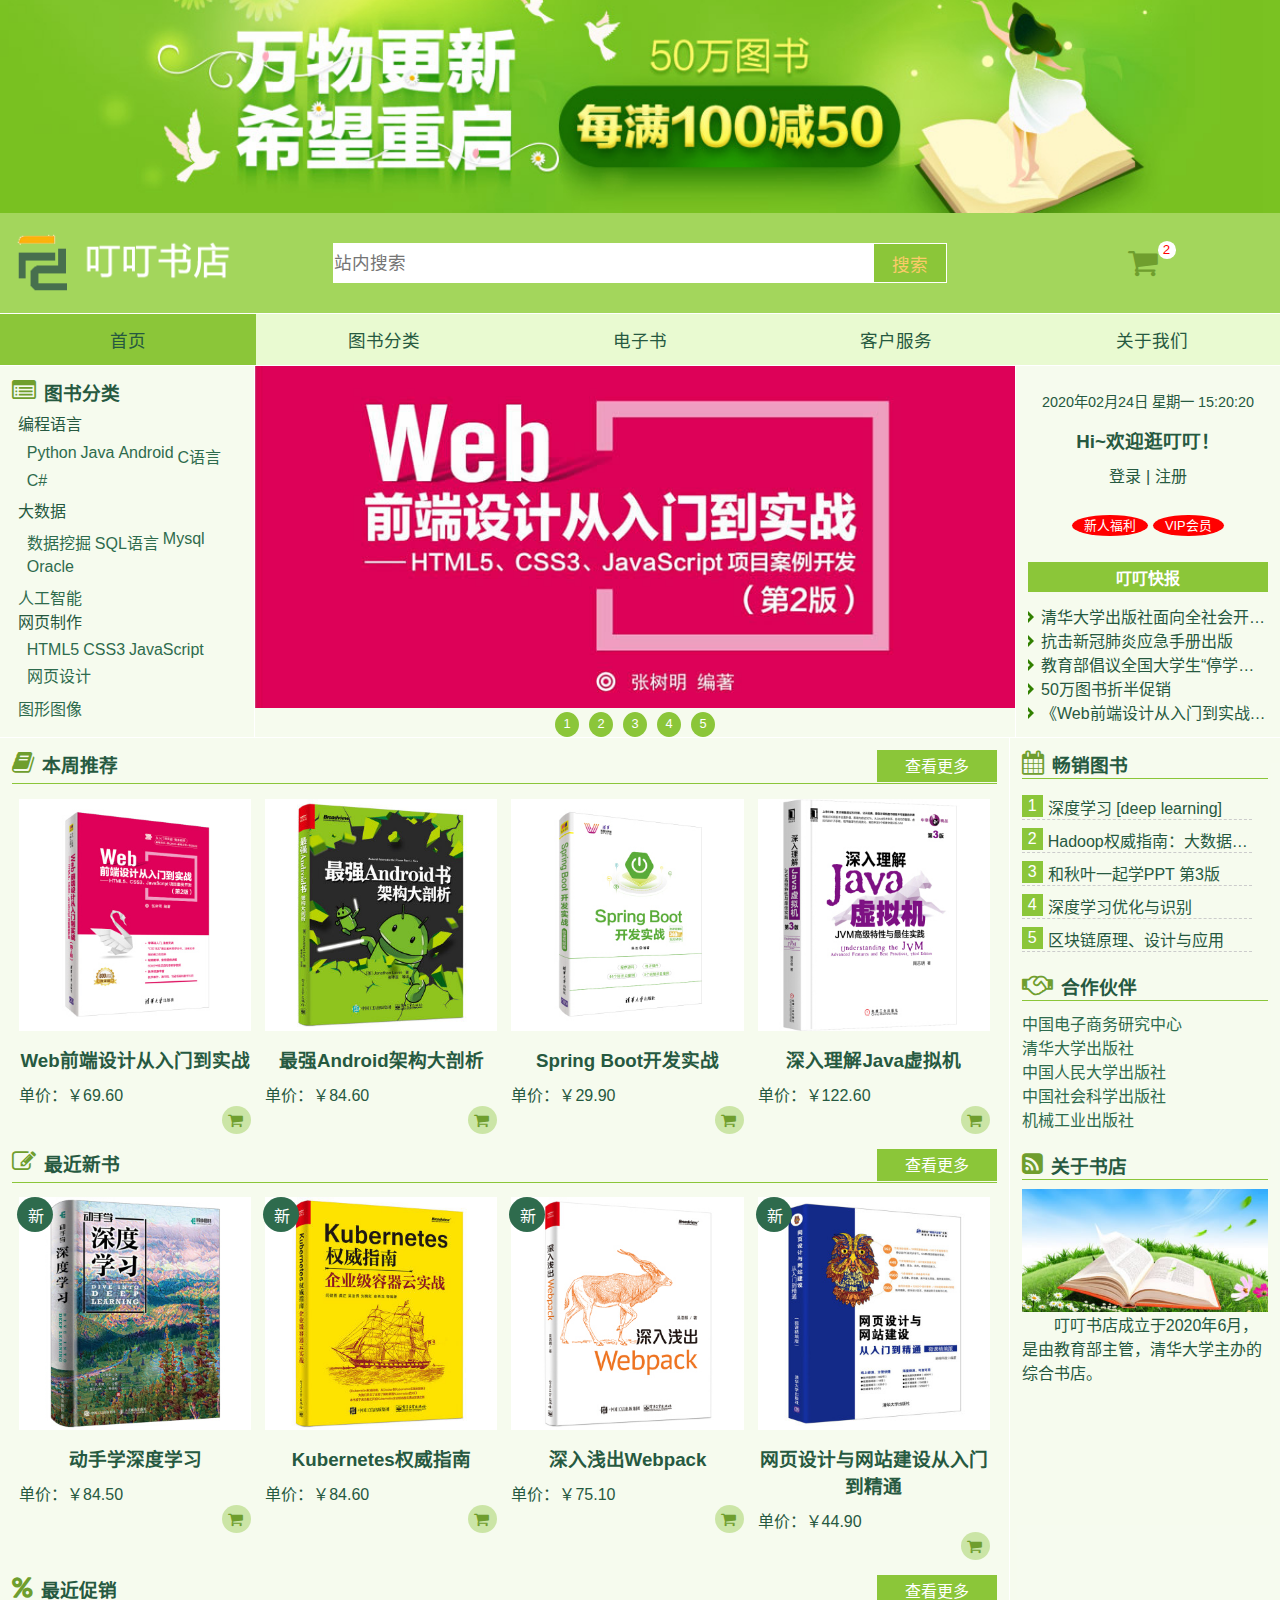
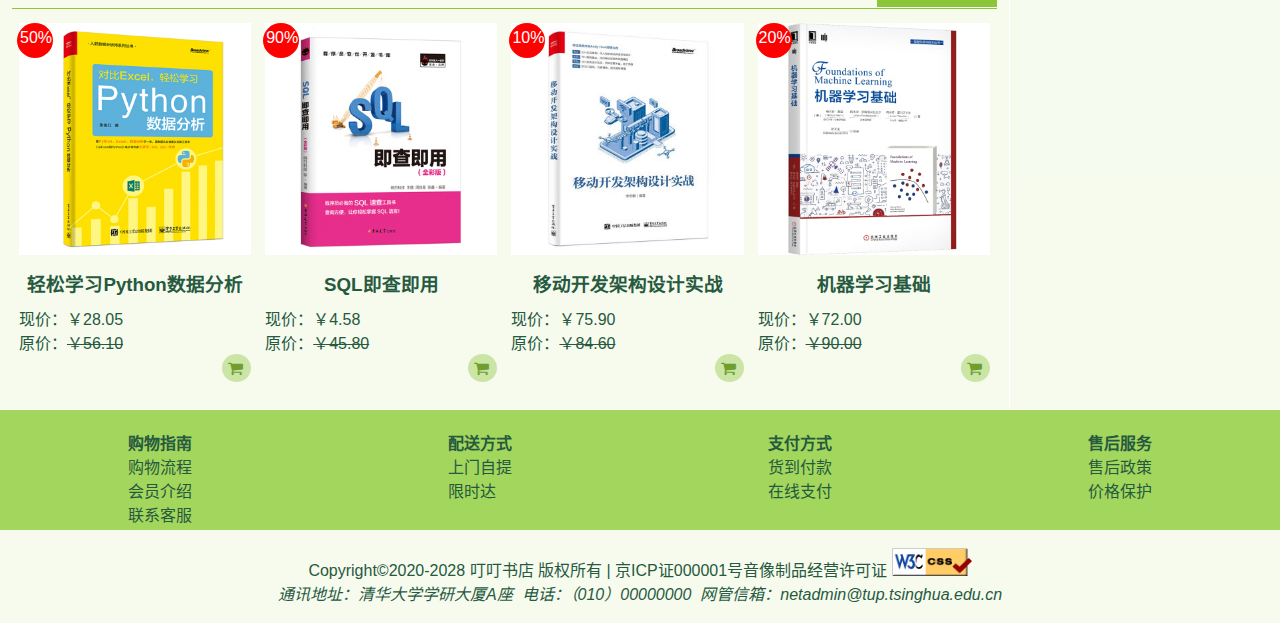
<file: index.html>
﻿<!DOCTYPE html>
<html lang="zh-CN">

<head>
    <meta charset="UTF-8">
    <meta http-equiv="X-UA-Compatible" content="IE=edge">
    <meta name="viewport" content="width=device-width, initial-scale=1.0">
    <title>叮叮书店</title>
    <meta name="keywords" content="网上书店,计算机,前端技术">
    <meta name="description" content="叮叮书店是销售信息技术及相关图书的垂直网站">
    <meta name="robots" content="index,follow">
    <link rel="icon" href="images/favicon.ico">
    <link rel="stylesheet" href="css/style.css">
    <style>
        nav ul li:first-child{background-color:  hsl(85, 55%, 50%);}
    </style>
</head>

<body>
    <!--顶部广告-->
    <!-- class="center"用于将元素居中 -->
    <div id="top-advert" class="center"><a href="#."><img src="images/top-advert.jpg" alt=""></a></div>
    <!-- id="sticky"用于粘性定位固定页眉和导航菜单 -->
    <div id="sticky">
        <!-- class="full-width"用于元素整个屏幕宽度加背景颜色 -->
        <div class="full-width" id="top">
            <!--页眉-->
            <header id="page-top" class="center">
                <!--网站logo-->
                <div id="logo">
                    <a href="#.">
                        <img src="images/logo.png" alt="叮叮书店">
                    </a>
                </div>
                <!--站内搜索-->
                <div id="search">
                    <form action="index.html" method="get">
                        <input type="search" placeholder="站内搜索"><input type="submit" value="搜索">
                    </form>
                </div>
                <!--购物车-->
                <div id="cart">
                    <ul>
                        <li id="cart-position">
                            <a href="cart.html" class="cart-head">
                                <!--购物车图标--><span class="icon-cart"></span><sup>2</sup></a>
                            <!--购物车下拉列表，当指向购物车显示-->
                            <ul id="dropdown-cart">
                                <li>
                                    <div class="cart-thumb"> <a href="#."> <img src="images/recommend3.jpg" alt="">
                                        </a> </div>
                                    <div class="cart-tittle"> <a href="#.">Spring Boot开发实战</a><br> <span>29.90 x
                                            1</span>
                                    </div>
                                </li>
                                <li>
                                    <div class="cart-thumb"> <a href="#."> <img src="images/new2.jpg" alt="">
                                        </a> </div>
                                    <div class="cart-tittle"> <a href="#.">Kubernetes权威指南</a><br> <span>84.60 x 1</span>
                                    </div>
                                </li>
                                <li id="btn-cart"> <a href="cart.html">去购物车</a> </li>
                            </ul>
                        </li>
                    </ul>
                </div>
            </header>
        </div>
        <!--导航菜单-->
        <nav class="center">
            <ul>
                <li><a href="index.html">首页</a></li>
                <li><a href="category.html">图书分类</a>
                    <ul>
                        <li><a href="#.">编程语言</a></li>
                        <li><a href="#.">大数据</a></li>
                        <li><a href="#.">人工智能</a></li>
                        <li><a href="#.">网页制作</a></li>
                        <li><a href="#.">图形图像</a></li>
                    </ul>
                </li>
                <li><a href="ebook.html">电子书</a></li>
                <li><a href="contact.html">客户服务</a></li>
                <li><a href="about.html">关于我们</a></li>
            </ul>
        </nav>
    </div>
    <!--内容-->
    <main class="center">
        <!--内容顶部-->
        <header id="main-content-top">
            <!--图书分类-->
            <section id="classify">
                <h3>
                    <!--图书分类图标--><span class="icon-classify"></span>图书分类</h3>
                <ul>
                    <li>编程语言
                        <ul>
                            <li><a href="#.">Python</a></li>
                            <li><a href="#.">Java</a></li>
                            <li><a href="#.">Android</a></li>
                            <li><a href="#.">C语言</a></li>
                            <li><a href="#.">C#</a></li>
                        </ul>
                    </li>
                    <li>大数据
                        <ul>
                            <li><a href="#.">数据挖掘</a></li>
                            <li><a href="#.">SQL语言</a></li>
                            <li><a href="#.">Mysql</a></li>
                            <li><a href="#.">Oracle</a></li>
                        </ul>
                    </li>
                    <li><a href="#.">人工智能</a>
                    </li>
                    <li>网页制作
                        <ul>
                            <li><a href="#.">HTML5</a></li>
                            <li><a href="#.">CSS3</a></li>
                            <li><a href="#.">JavaScript</a></li>
                            <li><a href="#.">网页设计</a></li>
                        </ul>
                    </li>
                    <li><a href="#.">图形图像</a></li>
                </ul>
            </section>
            <!--横幅广告-->
            <div id="banner">
                <dl>
                    <dt><a href="#." id="a1">1</a><a href="#." id="a2">2</a><a href="#." id="a3">3</a><a href="#."
                            id="a4">4</a><a href="#." id="a5">5</a></dt>
                    <dd><a href="#."><img src="images/b-ad1.jpg" id="b-ad" alt="广告" /></a></dd>
                </dl>
            </div>
            <!--用户新闻-->
            <div id="user-news">
                <!--用户-->
                <section id="user">
                    <div id="date-time">2020年02月24日 星期一 15:20:20</div>
                    <h3>Hi~欢迎逛叮叮！</h3>
                    <div><a href="#." class="login">登录</a> | <a href="#." class="login">注册</a></div>
                    <div><a href="#." id="btn-new">新人福利</a> <a href="#." id="btn-vip">VIP会员</a></div>
                </section>
                <!--新闻-->
                <section id="news">
                    <div>
                        <h4>叮叮快报</h4>
                    </div>
                    <ul>
                        <li><a href="#.">清华大学出版社面向全社会开放资源一览</a></li>
                        <li><a href="#.">抗击新冠肺炎应急手册出版</a></li>
                        <li><a href="#.">教育部倡议全国大学生“停学不停课”</a></li>
                        <li><a href="#.">50万图书折半促销</a></li>
                        <li><a href="#.">《Web前端设计从入门到实战》限时免费</a></li>
                    </ul>
                </section>
            </div>
        </header>
        <!--主要内容-->
        <div id="main-content">
            <!-- 左边内容 -->
            <div id="main-content-left">
                <!--本周推荐-->
                <section id="recommend-book">
                    <div class="title">
                        <h3>
                            <!--本周推荐图标--><span class="icon-book"></span>本周推荐</h3><a href="#.">查看更多<div
                                class="title-cover"></div></a>
                    </div>
                    <div class="content">
                        <div class="content-item">
                            <div class="recommend-description">
                                <a href="details.html"><img src="images/recommend1.jpg" alt=""></a>
                                <h3>Web前端设计从入门到实战</h3>
                                <span>单价：￥69.60</span>
                                <a href="#." class="main-content-cart"><span class="icon-cart"></span></a>
                                <div class="description-text">
                                    <p>本书基于Web标准和响应式Web设计思想深入浅出地介绍了Web前端设计技术的基础知识，对Web体系结构、HTML5、CSS3、JavaScript和网站制作流程进行了详细的讲解，内容翔实，结构合理，语言精练，表达简明，实用性强，易于自学。
                                    </p>
                                </div>
                            </div>
                        </div>
                        <div class="content-item">
                            <div class="recommend-description">
                                <a href="details.html"><img src="images/recommend2.jpg" alt=""></a>
                                <h3>最强Android架构大剖析</h3>
                                <span>单价：￥84.60</span>
                                <a href="#." class="main-content-cart"><span class="icon-cart"></span></a>
                                <div class="description-text">
                                    <p>本书作者以研究操作系统并从事相关培训工作为生，是业内著名的操作系统专家，著有多本操作系统的畅销书。本书是他针对Android系统写的第一本书。根据以往读者的反馈，在本书的内容上摒弃了以源代码讲解的方式，而改用实验的方法。
                                    </p>
                                </div>
                            </div>
                        </div>
                        <div class="content-item">
                            <div class="recommend-description">
                                <a href="details.html"><img src="images/recommend3.jpg" alt=""></a>
                                <h3>Spring Boot开发实战</h3>
                                <span>单价：￥29.90</span>
                                <a href="#." class="main-content-cart"><span class="icon-cart"></span></a>
                                <div class="description-text">
                                    <p>Spring
                                        Boot致力于简化开发配置并为企业级开发提供一系列非业务性功能，而Vue则采用数据驱动视图的方式将程序员从烦琐的DOM操作中解救出来。利用Spring
                                        Boot+Vue，我们可以快速开发出大型SPA应用。</p>
                                </div>
                            </div>
                        </div>
                        <div class="content-item">
                            <div class="recommend-description">
                                <a href="details.html"><img src="images/recommend4.jpg" alt=""></a>
                                <h3>深入理解Java虚拟机</h3>
                                <span>单价：￥122.60</span>
                                <a href="#." class="main-content-cart"><span class="icon-cart"></span></a>
                                <div class="description-text">
                                    <p>这是一部从工作原理和工程实践两个维度深入剖析JVM的著作，是计算机领域公认的经典，繁体版在台湾也颇受欢迎。自2011年上市以来，前两个版本累计印刷36次，销量超过30万册，两家主要网络书店的评论近90000条，内容上近乎零差评，是原创计算机图书领域不可逾越的丰碑。
                                    </p>
                                </div>
                            </div>
                        </div>
                    </div>
                </section>
                <!--最近新书-->
                <section id="new-book">
                    <div class="title">
                        <h3>
                            <!--最近新书图标--><span class="icon-new"></span>最近新书</h3><a href="#.">查看更多<div
                                class="title-cover"></div></a>
                    </div>
                    <div class="content">
                        <div class="content-item">
                            <span class="mark">新</span>
                            <div class="new-description">
                                <a href="#."><img src="images/new1.jpg" alt=""></a>
                                <h3>动手学深度学习</h3>
                                <span>单价：￥84.50</span>
                                <a href="#." class="main-content-cart"><span class="icon-cart"></span></a>
                            </div>
                        </div>
                        <div class="content-item">
                            <span class="mark">新</span>
                            <div class="new-description">
                                <a href="#."><img src="images/new2.jpg" alt=""></a>
                                <h3>Kubernetes权威指南</h3>
                                <span>单价：￥84.60</span>
                                <a href="#." class="main-content-cart"><span class="icon-cart"></span></a>
                            </div>
                        </div>
                        <div class="content-item">
                            <span class="mark">新</span>
                            <div class="new-description">
                                <a href="#."><img src="images/new3.jpg" alt=""></a>
                                <h3>深入浅出Webpack</h3>
                                <span>单价：￥75.10</span>
                                <a href="#." class="main-content-cart"><span class="icon-cart"></span></a>
                            </div>
                        </div>
                        <div class="content-item">
                            <span class="mark">新</span>
                            <div class="new-description">
                                <a href="#."><img src="images/new4.jpg" alt=""></a>
                                <h3>网页设计与网站建设从入门到精通</h3>
                                <span>单价：￥44.90</span>
                                <a href="#." class="main-content-cart"><span class="icon-cart"></span></a>
                            </div>
                        </div>
                    </div>
                </section>
                <!--最近促销-->
                <section id="sales-book">
                    <div class="title">
                        <h3>
                            <!--最近促销图标--><span class="icon-sale"></span>最近促销</h3><a href="#.">查看更多<div
                                class="title-cover"></div></a>
                    </div>
                    <div class="content">
                        <div class="content-item">
                            <span class="mark1">50%</span>
                            <div class="description">
                                <a href="#."><img src="images/sale1.jpg" alt=""></a>
                                <h3>轻松学习Python数据分析</h3>
                                <span>现价：￥28.05</span>
                                <span>原价：<del>￥56.10</del></span>
                                <a href="#." class="main-content-cart"><span class="icon-cart"></span></a>
                            </div>
                        </div>
                        <div class="content-item">
                            <span class="mark1">90%</span>
                            <div class="description">
                                <a href="#."><img src="images/sale2.jpg" alt=""></a>
                                <h3>SQL即查即用</h3>
                                <span>现价：￥4.58</span>
                                <span>原价：<del>￥45.80</del></span>
                                <a href="#." class="main-content-cart"><span class="icon-cart"></span></a>
                            </div>
                        </div>
                        <div class="content-item">
                            <span class="mark1">10%</span>
                            <div class="description">
                                <a href="#."><img src="images/sale3.jpg" alt=""></a>
                                <h3>移动开发架构设计实战</h3>
                                <span>现价：￥75.90</span>
                                <span>原价：<del>￥84.60</del></span>
                                <a href="#." class="main-content-cart"><span class="icon-cart"></span></a>
                            </div>
                        </div>
                        <div class="content-item">
                            <span class="mark1">20%</span>
                            <div class="description">
                                <a href="#."><img src="images/sale4.jpg" alt=""></a>
                                <h3>机器学习基础</h3>
                                <span>现价：￥72.00</span>
                                <span>原价：<del>￥90.00</del></span>
                                <a href="#." class="main-content-cart"><span class="icon-cart"></span></a>
                            </div>
                        </div>
                    </div>
                </section>
            </div>
            <!-- 右边边栏 -->
            <aside>
                <!--畅销图书-->
                <section id="best-selling">
                    <div class="title">
                        <h3>
                            <!--畅销图书图标--><span class="icon-sell"></span>畅销图书</h3>
                    </div>
                    <ul>
                        <li>深度学习 [deep learning]
                            <div class="curr">
                                <a href="#.">
                                    <div class="p-img"><img src="images/selling1.jpg" alt=""></div>
                                    <div class="p-name">深度学习 [deep learning]<strong>￥43.50</strong>
                                        <del>￥52.00</del>
                                    </div>
                                </a>
                            </div>
                        </li>
                        <li>Hadoop权威指南：大数据的存储与分析(第4版)，累计销量超过10万册
                            <div class="curr">
                                <a href="#.">
                                    <div class="p-img"><img src="images/selling2.jpg" alt=""></div>
                                    <div class="p-name">Hadoop权威指南：大数据的存储与分析(第4版)，累计销量超过10万册<strong>￥43.50</strong>
                                        <del>￥52.00</del>
                                    </div>
                                </a>
                            </div>
                        </li>
                        <li>和秋叶一起学PPT 第3版
                            <div class="curr">
                                <a href="#.">
                                    <div class="p-img"><img src="images/selling3.jpg" alt=""></div>
                                    <div class="p-name">和秋叶一起学PPT 第3版<strong>￥43.50</strong>
                                        <del>￥52.00</del>
                                    </div>
                                </a>
                            </div>
                        </li>
                        <li>深度学习优化与识别
                            <div class="curr">
                                <a href="#.">
                                    <div class="p-img"><img src="images/selling4.jpg" alt=""></div>
                                    <div class="p-name">深度学习优化与识别<strong>￥43.50</strong>
                                        <del>￥52.00</del>
                                    </div>
                                </a>
                            </div>
                        </li>
                        <li>区块链原理、设计与应用
                            <div class="curr">
                                <a href="#.">
                                    <div class="p-img"><img src="images/selling5.jpg" alt=""></div>
                                    <div class="p-name">区块链原理、设计与应用<strong>￥43.50</strong>
                                        <del>￥52.00</del>
                                    </div>
                                </a>
                            </div>
                        </li>
                    </ul>
                </section>
                <!--合作伙伴-->
                <section id="partner">
                    <div class="title">
                        <h3>
                            <!--合作伙伴图标--><span class="icon-partner"></span>合作伙伴</h3>
                    </div>
                    <ul>
                        <li><a href="#.">中国电子商务研究中心</a></li>
                        <li><a href="#.">清华大学出版社</a></li>
                        <li><a href="#.">中国人民大学出版社</a></li>
                        <li><a href="#.">中国社会科学出版社</a></li>
                        <li><a href="#.">机械工业出版社</a></li>
                    </ul>
                </section>
                <!--关于书店-->
                <section id="about">
                    <div class="title">
                        <h3>
                            <!--关于书店图标--><span class="icon-about"></span>关于书店</h3>
                    </div>
                    <div class="content">
                        <img src="images/about-bookstore.jpg" alt="">
                        <p>叮叮书店成立于2020年6月，是由教育部主管，清华大学主办的综合书店。</p>
                    </div>
                </section>
            </aside>
        </div>
    </main>
    <div class="full-width">
        <!--页脚-->
        <footer class="center">
            <!-- 购物指南 -->
            <div class="col">
                <h4>购物指南</h4>
                <ul>
                    <li><a href="#.">购物流程</a></li>
                    <li><a href="#.">会员介绍</a></li>
                    <li><a href="#.">联系客服</a></li>
                </ul>
            </div>
            <!-- 配送方式 -->
            <div class="col">
                <h4>配送方式</h4>
                <ul>
                    <li><a href="fingerGuessing.html">上门自提</a></li>
                    <li><a href="#.">限时达</a></li>
                </ul>
            </div>
            <!-- 支付方式 -->
            <div class="col">
                <h4>支付方式</h4>
                <ul>
                    <li><a href="#.">货到付款</a></li>
                    <li><a href="#.">在线支付</a></li>
                </ul>
            </div>
            <!-- 售后服务 -->
            <div class="col">
                <h4>售后服务</h4>
                <ul>
                    <li><a href="#.">售后政策</a></li>
                    <li><a href="#.">价格保护</a></li>
                </ul>
            </div>
        </footer>
    </div>
    <!--版权信息-->
    <div id="copyright" class="center">
        <div>Copyright&copy;2020-2028 <a href="index.html">叮叮书店</a> 版权所有 | 京ICP证000001号音像制品经营许可证
            <a href="http://jigsaw.w3.org/css-validator/check/referer">
                <img src="images/vcss.gif" alt="Valid CSS!">
            </a>
        </div>
        <address>通讯地址：清华大学学研大厦A座&nbsp;&nbsp;电话：（010）00000000&nbsp;&nbsp;网管信箱：netadmin@tup.tsinghua.edu.cn
        </address>
    </div>
    <script src="js/main.js"></script>
</body>

</html>
</file>
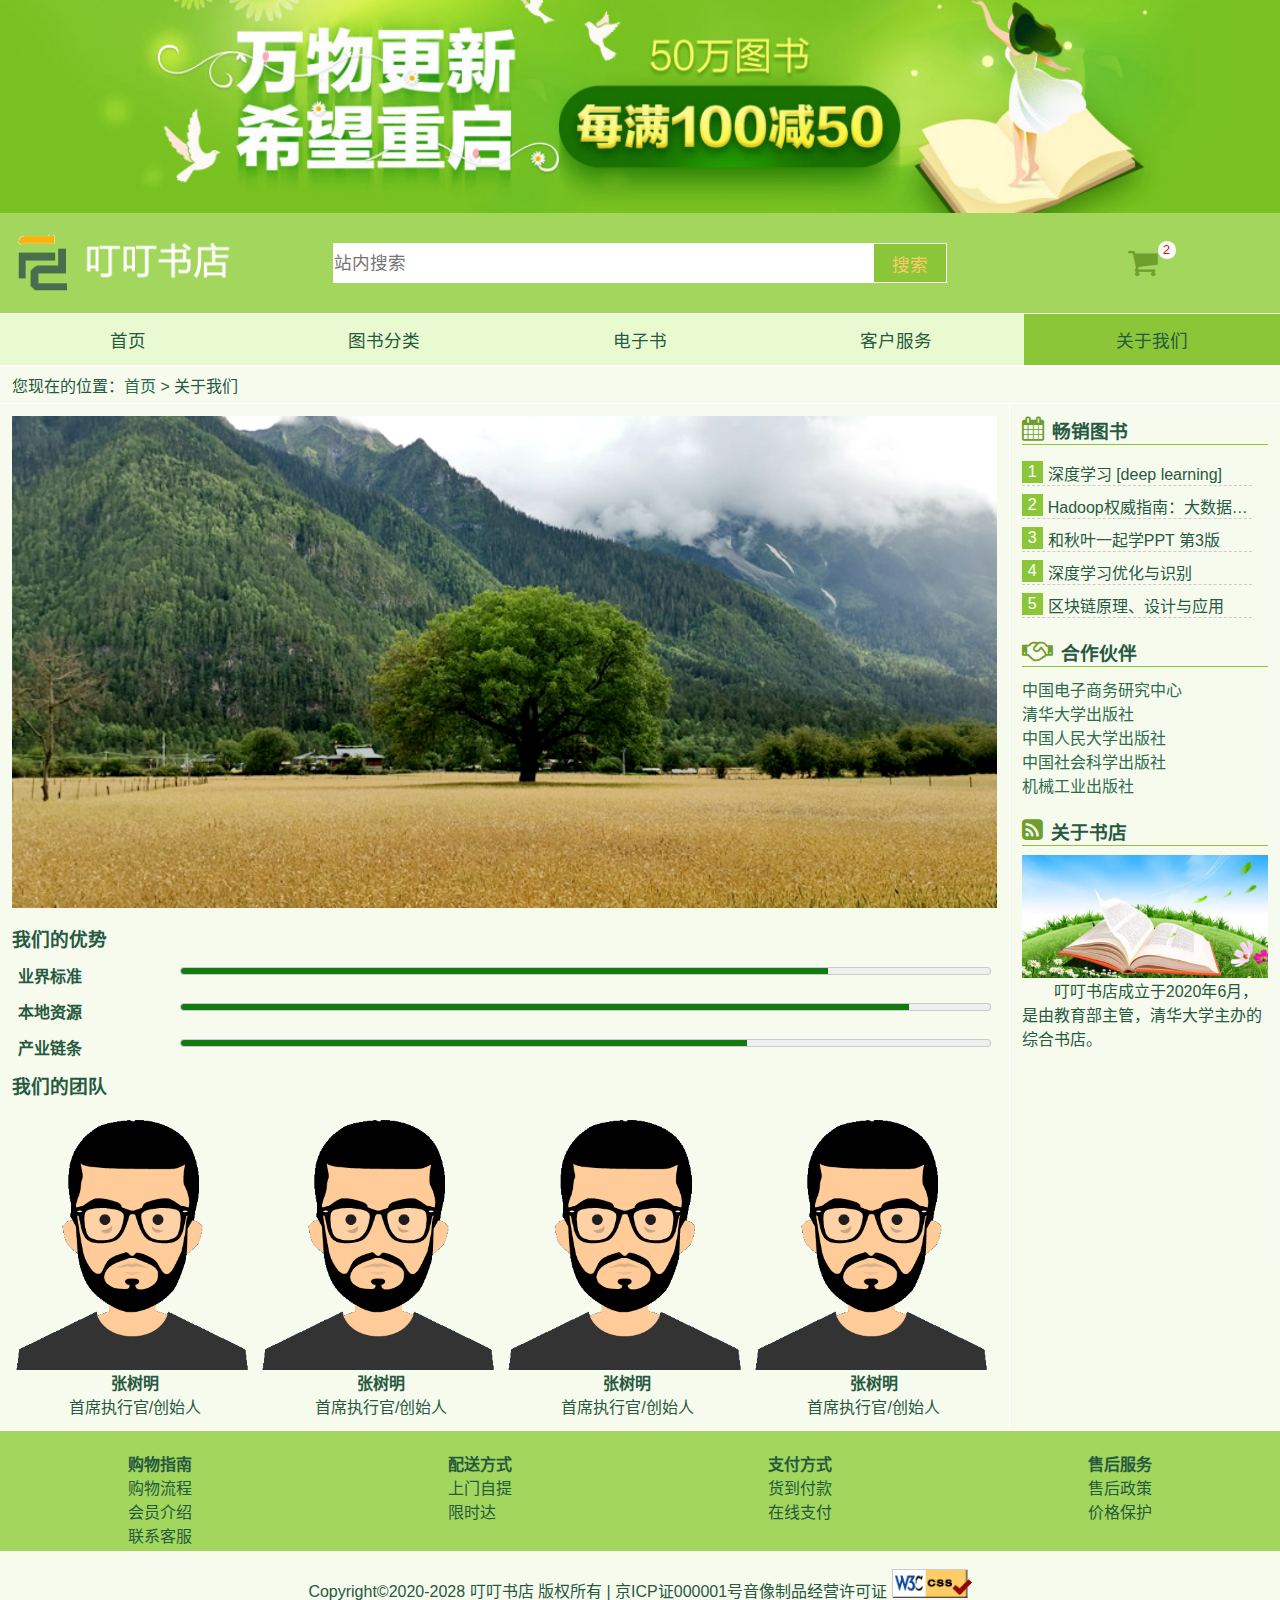
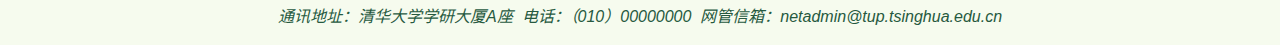
<file: about.html>
﻿<!DOCTYPE html>
<html lang="zh-CN">

<head>
    <meta charset="UTF-8">
    <meta http-equiv="X-UA-Compatible" content="IE=edge">
    <meta name="viewport" content="width=device-width, initial-scale=1.0">
    <title>关于我们</title>
    <meta name="keywords" content="网上书店,计算机,前端技术">
    <meta name="description" content="叮叮书店是销售信息技术及相关图书的垂直网站">
    <meta name="robots" content="index,follow">
    <link rel="icon" href="images/favicon.ico">
    <link rel="stylesheet" href="css/style.css">
    <script src="../js/main.js"></script>
    <style>
        nav ul li:nth-child(5) {
            background-color: hsl(85, 55%, 50%);
        }
    </style>
</head>

<body>
    <!--顶部广告-->
    <div id="top-advert" class="center"><a href="#."><img src="images/top-advert.jpg" alt=""></a></div>
    <!--页眉-->
    <div id="sticky">
        <div class="full-width" id="top">
            <header id="page-top" class="center">
                <!--网站logo-->
                <div id="logo">
                    <a href="#.">
                        <img src="images/logo.png" alt="叮叮书店">
                    </a>
                </div>
                <!--站内搜索-->
                <div id="search">
                    <form action="index.html" method="get">
                        <input type="search" placeholder="站内搜索"><input type="submit" value="搜索">
                    </form>
                </div>
                <!--购物车-->
                <div id="cart">
                    <ul>
                        <li id="cart-position">
                            <a href="cart.html" class="cart-head"><span class="icon-cart"></span><sup>2</sup></a>
                            <ul id="dropdown-cart">
                                <li>
                                    <div class="cart-thumb"> <a href="#."> <img src="images/recommend3.jpg" alt="">
                                        </a> </div>
                                    <div class="cart-tittle"> <a href="#.">Spring Boot开发实战</a><br> <span>29.90 x
                                            1</span>
                                    </div>
                                </li>
                                <li>
                                    <div class="cart-thumb"> <a href="#."> <img src="images/new2.jpg" alt="">
                                        </a> </div>
                                    <div class="cart-tittle"> <a href="#.">Kubernetes权威指南</a><br> <span>84.60 x 1</span>
                                    </div>
                                </li>
                                <li id="btn-cart"> <a href="cart.html">去购物车</a> </li>
                            </ul>
                        </li>
                    </ul>
                </div>
            </header>
        </div>
        <!--导航菜单-->
        <nav class="center">
            <ul>
                <li><a href="index.html">首页</a></li>
                <li><a href="category.html">图书分类</a>
                    <ul>
                        <li><a href="#.">编程语言</a></li>
                        <li><a href="#.">大数据</a></li>
                        <li><a href="#.">人工智能</a></li>
                        <li><a href="#.">网页制作</a></li>
                        <li><a href="#.">图形图像</a></li>
                        
                    </ul>
                </li>
                <li><a href="ebook.html">电子书</a></li>
                <li><a href="contact.html">客户服务</a></li>
                <li><a href="about.html">关于我们</a></li>
                
            </ul>
        </nav>
    </div>
    <!--内容-->
    <main class="center">
        <!--面包屑导航-->
        <div class="crumb-nav">您现在的位置：<a href="index.html">首页</a> &gt; 关于我们</div>
        <!--主要内容-->
        <div id="main-content">
            <!-- 左边内容 -->
            <div id="main-content-left">
                <div id="about-img"><img src="images/about.jpg" alt=""></div>
                <div>
                    <h3>我们的优势</h3>
                    <div id="advantage">
                        <div>
                            <h4>业界标准</h4>
                            <meter max="100" value="80"></meter>
                        </div>
                        <div>
                            <h4>本地资源</h4>
                            <meter max="100" value="90"></meter>
                        </div>
                        <div>
                            <h4>产业链条</h4>
                            <meter max="100" value="70"></meter>
                        </div>
                    </div>
                </div>
                <div>
                    <h3>我们的团队</h3>
                    <div id="team">
                        <div><img src="images/team.png" alt="">
                            <h4>张树明</h4>
                            <span>首席执行官/创始人</span>
                        </div>
                        <div><img src="images/team.png" alt="">
                            <h4>张树明</h4>
                            <span>首席执行官/创始人</span>
                        </div>
                        <div><img src="images/team.png" alt="">
                            <h4>张树明</h4>
                            <span>首席执行官/创始人</span>
                        </div>
                        <div><img src="images/team.png" alt="">
                            <h4>张树明</h4>
                            <span>首席执行官/创始人</span>
                        </div>
                    </div>
                </div>
            </div>
            <!-- 右边边栏 -->
            <aside>
                <!--畅销图书-->
                <section id="best-selling">
                    <div class="title">
                        <h3><span class="icon-sell"></span>畅销图书</h3>
                    </div>
                    <ul>
                        <li>深度学习 [deep learning]
                            <div class="curr">
                                <a href="#.">
                                    <div class="p-img"><img src="images/selling1.jpg" alt=""></div>
                                    <div class="p-name">深度学习 [deep learning]<strong>￥43.50</strong>
                                        <del>￥52.00</del>
                                    </div>
                                </a>
                            </div>
                        </li>
                        <li>Hadoop权威指南：大数据的存储与分析(第4版)，累计销量超过10万册
                            <div class="curr">
                                <a href="#.">
                                    <div class="p-img"><img src="images/selling2.jpg" alt=""></div>
                                    <div class="p-name">Hadoop权威指南：大数据的存储与分析(第4版)，累计销量超过10万册<strong>￥43.50</strong>
                                        <del>￥52.00</del>
                                    </div>
                                </a>
                            </div>
                        </li>
                        <li>和秋叶一起学PPT 第3版
                            <div class="curr">
                                <a href="#.">
                                    <div class="p-img"><img src="images/selling3.jpg" alt=""></div>
                                    <div class="p-name">和秋叶一起学PPT 第3版<strong>￥43.50</strong>
                                        <del>￥52.00</del>
                                    </div>
                                </a>
                            </div>
                        </li>
                        <li>深度学习优化与识别
                            <div class="curr">
                                <a href="#.">
                                    <div class="p-img"><img src="images/selling4.jpg" alt=""></div>
                                    <div class="p-name">深度学习优化与识别<strong>￥43.50</strong>
                                        <del>￥52.00</del>
                                    </div>
                                </a>
                            </div>
                        </li>
                        <li>区块链原理、设计与应用
                            <div class="curr">
                                <a href="#.">
                                    <div class="p-img"><img src="images/selling5.jpg" alt=""></div>
                                    <div class="p-name">区块链原理、设计与应用<strong>￥43.50</strong>
                                        <del>￥52.00</del>
                                    </div>
                                </a>
                            </div>
                        </li>
                    </ul>
                </section>
                <!--合作伙伴-->
                <section id="partner">
                    <div class="title">
                        <h3><span class="icon-partner"></span>合作伙伴</h3>
                    </div>
                    <ul>
                        <li><a href="#.">中国电子商务研究中心</a></li>
                        <li><a href="#.">清华大学出版社</a></li>
                        <li><a href="#.">中国人民大学出版社</a></li>
                        <li><a href="#.">中国社会科学出版社</a></li>
                        <li><a href="#.">机械工业出版社</a></li>
                    </ul>
                </section>
                <!--关于书店-->
                <section id="about">
                    <div class="title">
                        <h3><span class="icon-about"></span>关于书店</h3>
                    </div>
                    <div class="content">
                        <img src="images/about-bookstore.jpg" alt="">
                        <p>叮叮书店成立于2020年6月，是由教育部主管，清华大学主办的综合书店。</p>
                    </div>
                </section>
            </aside>
        </div>
    </main>
    <!--页脚-->
    <div class="full-width">
        <footer class="center">
            <div class="col">
                <h4>购物指南</h4>
                <ul>
                    <li><a href="#.">购物流程</a></li>
                    <li><a href="#.">会员介绍</a></li>
                    <li><a href="#.">联系客服</a></li>
                </ul>
            </div>

            <div class="col">
                <h4>配送方式</h4>
                <ul>
                    <li><a href="#.">上门自提</a></li>
                    <li><a href="#.">限时达</a></li>
                </ul>
            </div>

            <div class="col">
                <h4>支付方式</h4>
                <ul>
                    <li><a href="#.">货到付款</a></li>
                    <li><a href="#.">在线支付</a></li>
                </ul>
            </div>

            <div class="col">
                <h4>售后服务</h4>
                <ul>
                    <li><a href="#.">售后政策</a></li>
                    <li><a href="#.">价格保护</a></li>
                </ul>
            </div>
        </footer>
    </div>
    <!--版权信息-->
    <div id="copyright" class="center">
        <div>Copyright&copy;2020-2028 <a href="index.html">叮叮书店</a> 版权所有 | 京ICP证000001号音像制品经营许可证
            <a href="http://jigsaw.w3.org/css-validator/check/referer">
                <img src="images/vcss.gif" alt="Valid CSS!">
            </a>
        </div>
        <address>通讯地址：清华大学学研大厦A座&nbsp;&nbsp;电话：（010）00000000&nbsp;&nbsp;网管信箱：netadmin@tup.tsinghua.edu.cn
        </address>
    </div>
</body>

</html>
</file>
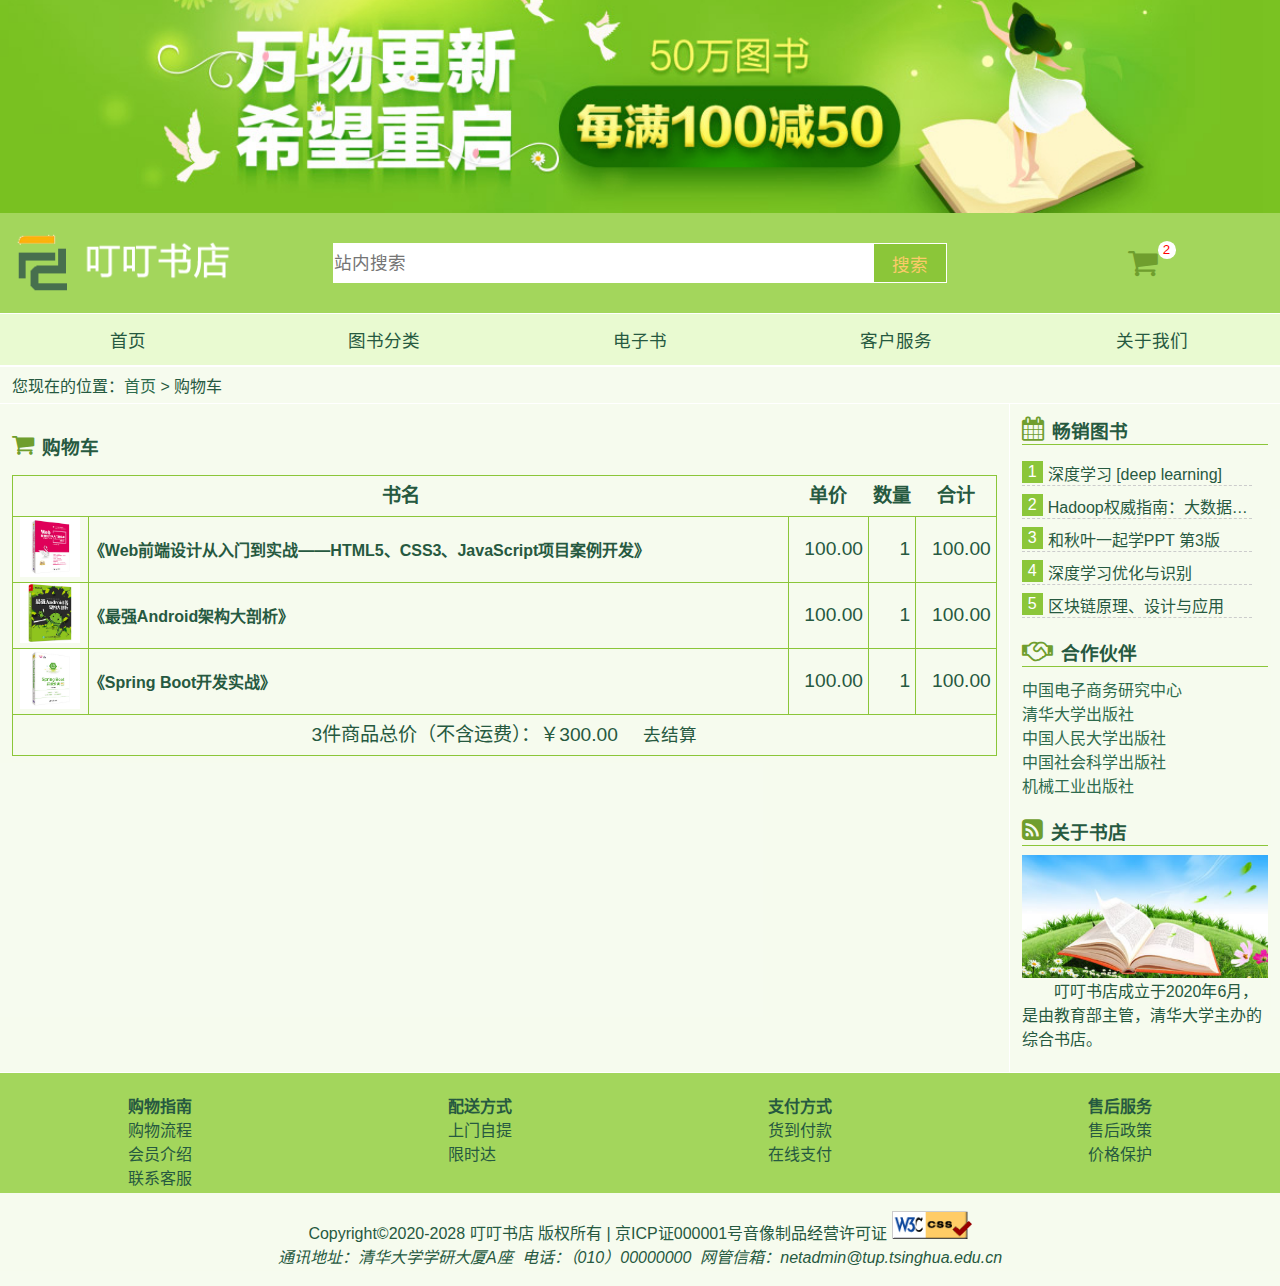
<file: cart.html>
﻿<!DOCTYPE html>
<html lang="zh-CN">

<head>
    <meta charset="UTF-8">
    <meta http-equiv="X-UA-Compatible" content="IE=edge">
    <meta name="viewport" content="width=device-width, initial-scale=1.0">
    <title>购物车</title>
    <meta name="keywords" content="网上书店,计算机,前端技术">
    <meta name="description" content="叮叮书店是销售信息技术及相关图书的垂直网站">
    <meta name="robots" content="index,follow">
    <link rel="icon" href="images/favicon.ico">
    <link rel="stylesheet" href="css/style.css">
    <script src="../js/main.js"></script>
    <style></style>
</head>

<body>
    <!--顶部广告-->
    <div id="top-advert" class="center"><a href="#."><img src="images/top-advert.jpg" alt=""></a></div>
    <!--页眉-->
    <div id="sticky">
        <div class="full-width" id="top">
            <header id="page-top" class="center">
                <!--网站logo-->
                <div id="logo">
                    <a href="#.">
                        <img src="images/logo.png" alt="叮叮书店">
                    </a>
                </div>
                <!--站内搜索-->
                <div id="search">
                    <form action="index.html" method="get">
                        <input type="search" placeholder="站内搜索"><input type="submit" value="搜索">
                    </form>
                </div>
                <!--购物车-->
                <div id="cart">
                    <ul>
                        <li id="cart-position">
                            <a href="cart.html" class="cart-head"><span class="icon-cart"></span><sup>2</sup></a>
                            <ul id="dropdown-cart">
                                <li>
                                    <div class="cart-thumb"> <a href="#."> <img src="images/recommend3.jpg" alt="">
                                        </a> </div>
                                    <div class="cart-tittle"> <a href="#.">Spring Boot开发实战</a><br> <span>29.90 x
                                            1</span>
                                    </div>
                                </li>
                                <li>
                                    <div class="cart-thumb"> <a href="#."> <img src="images/new2.jpg" alt="">
                                        </a> </div>
                                    <div class="cart-tittle"> <a href="#.">Kubernetes权威指南</a><br> <span>84.60 x 1</span>
                                    </div>
                                </li>
                                <li id="btn-cart"> <a href="cart.html">去购物车</a> </li>
                            </ul>
                        </li>
                    </ul>
                </div>
            </header>
        </div>
        <!--导航菜单-->
        <nav class="center">
            <ul>
                <li><a href="index.html">首页</a></li>
                <li><a href="category.html">图书分类</a>
                    <ul>
                        <li><a href="#.">编程语言</a></li>
                        <li><a href="#.">大数据</a></li>
                        <li><a href="#.">人工智能</a></li>
                        <li><a href="#.">网页制作</a></li>
                        <li><a href="#.">图形图像</a></li>
                        
                    </ul>
                </li>
                <li><a href="ebook.html">电子书</a></li>
                <li><a href="contact.html">客户服务</a></li>
                <li><a href="about.html">关于我们</a></li>
                
            </ul>
        </nav>
    </div>
    <!--内容-->
    <main class="center">
        <!--面包屑导航-->
        <div class="crumb-nav">您现在的位置：<a href="index.html">首页</a> &gt; 购物车</div>
        <!--主要内容-->
        <div id="main-content">
            <!-- 左边内容 -->
            <div id="main-content-left">
                <section class="cart-table">
                    <h3><span class="icon-cart"></span>购物车</h3>
                    <table>
                        <tr>
                            <th colspan="2">书名</th>
                            <th>单价</th>
                            <th>数量</th>
                            <th>合计</th>
                        </tr>
                        <tr>
                            <td><a href="details.html"><img src="images/recommend1.jpg" alt="封面" /></a></td>
                            <td>
                                <h4>《Web前端设计从入门到实战——HTML5、CSS3、JavaScript项目案例开发》</h4>
                            </td>
                            <td>100.00</td>
                            <td>1</td>
                            <td>100.00</td>
                        </tr>
                        <tr>
                            <td><a href="details.html"><img src="images/recommend2.jpg" alt="封面" /></a></td>
                            <td>
                                <h4>《最强Android架构大剖析》</h4>
                            </td>
                            <td>100.00</td>
                            <td>1</td>
                            <td>100.00</td>
                        </tr>
                        <tr>
                            <td><a href="details.html"><img src="images/recommend3.jpg" alt="封面" /></a></td>
                            <td>
                                <h4>《Spring Boot开发实战》</h4>
                            </td>
                            <td>100.00</td>
                            <td>1</td>
                            <td>100.00</td>
                        </tr>
                        <tr>
                            <td colspan="5">
                                <div>3件商品总价（不含运费）：￥300.00 <a href="#">去结算</a></div>
                            </td>
                        </tr>
                    </table>
                </section>
            </div>
            <!-- 右边边栏 -->
            <aside>
                <!--畅销图书-->
                <section id="best-selling">
                    <div class="title">
                        <h3><span class="icon-sell"></span>畅销图书</h3>
                    </div>
                    <ul>
                        <li>深度学习 [deep learning]
                            <div class="curr">
                                <a href="#.">
                                    <div class="p-img"><img src="images/selling1.jpg" alt=""></div>
                                    <div class="p-name">深度学习 [deep learning]<strong>￥43.50</strong>
                                        <del>￥52.00</del>
                                    </div>
                                </a>
                            </div>
                        </li>
                        <li>Hadoop权威指南：大数据的存储与分析(第4版)，累计销量超过10万册
                            <div class="curr">
                                <a href="#.">
                                    <div class="p-img"><img src="images/selling2.jpg" alt=""></div>
                                    <div class="p-name">Hadoop权威指南：大数据的存储与分析(第4版)，累计销量超过10万册<strong>￥43.50</strong>
                                        <del>￥52.00</del>
                                    </div>
                                </a>
                            </div>
                        </li>
                        <li>和秋叶一起学PPT 第3版
                            <div class="curr">
                                <a href="#.">
                                    <div class="p-img"><img src="images/selling3.jpg" alt=""></div>
                                    <div class="p-name">和秋叶一起学PPT 第3版<strong>￥43.50</strong>
                                        <del>￥52.00</del>
                                    </div>
                                </a>
                            </div>
                        </li>
                        <li>深度学习优化与识别
                            <div class="curr">
                                <a href="#.">
                                    <div class="p-img"><img src="images/selling4.jpg" alt=""></div>
                                    <div class="p-name">深度学习优化与识别<strong>￥43.50</strong>
                                        <del>￥52.00</del>
                                    </div>
                                </a>
                            </div>
                        </li>
                        <li>区块链原理、设计与应用
                            <div class="curr">
                                <a href="#.">
                                    <div class="p-img"><img src="images/selling5.jpg" alt=""></div>
                                    <div class="p-name">区块链原理、设计与应用<strong>￥43.50</strong>
                                        <del>￥52.00</del>
                                    </div>
                                </a>
                            </div>
                        </li>
                    </ul>
                </section>
                <!--合作伙伴-->
                <section id="partner">
                    <div class="title">
                        <h3><span class="icon-partner"></span>合作伙伴</h3>
                    </div>
                    <ul>
                        <li><a href="#.">中国电子商务研究中心</a></li>
                        <li><a href="#.">清华大学出版社</a></li>
                        <li><a href="#.">中国人民大学出版社</a></li>
                        <li><a href="#.">中国社会科学出版社</a></li>
                        <li><a href="#.">机械工业出版社</a></li>
                    </ul>
                </section>
                <!--关于书店-->
                <section id="about">
                    <div class="title">
                        <h3><span class="icon-about"></span>关于书店</h3>
                    </div>
                    <div class="content">
                        <img src="images/about-bookstore.jpg" alt="">
                        <p>叮叮书店成立于2020年6月，是由教育部主管，清华大学主办的综合书店。</p>
                    </div>
                </section>
            </aside>
        </div>
    </main>
    <!--页脚-->
    <div class="full-width">
        <footer class="center">
            <div class="col">
                <h4>购物指南</h4>
                <ul
                    <li><a href="#.">购物流程</a></li>
                    <li><a href="#.">会员介绍</a></li>
                    <li><a href="#.">联系客服</a></li>
                </ul>
            </div>

            <div class="col">
                <h4>配送方式</h4>
                <ul
                    <li><a href="#.">上门自提</a></li>
                    <li><a href="#.">限时达</a></li>
                </ul>
            </div>

            <div class="col">
                <h4>支付方式</h4>
                <ul
                    <li><a href="#.">货到付款</a></li>
                    <li><a href="#.">在线支付</a></li>
                </ul>
            </div>

            <div class="col">
                <h4>售后服务</h4>
                <ul
                    <li><a href="#.">售后政策</a></li>
                    <li><a href="#.">价格保护</a></li>
                </ul>
            </div>
        </footer>
    </div>
    <!--版权信息-->
    <div id="copyright" class="center">
        <div>Copyright&copy;2020-2028 <a href="index.html">叮叮书店</a> 版权所有 | 京ICP证000001号音像制品经营许可证
            <a href="http://jigsaw.w3.org/css-validator/check/referer">
                <img src="images/vcss.gif" alt="Valid CSS!">
            </a>
        </div>
        <address>通讯地址：清华大学学研大厦A座&nbsp;&nbsp;电话：（010）00000000&nbsp;&nbsp;网管信箱：netadmin@tup.tsinghua.edu.cn
        </address>
    </div>
</body>

</html>
</file>
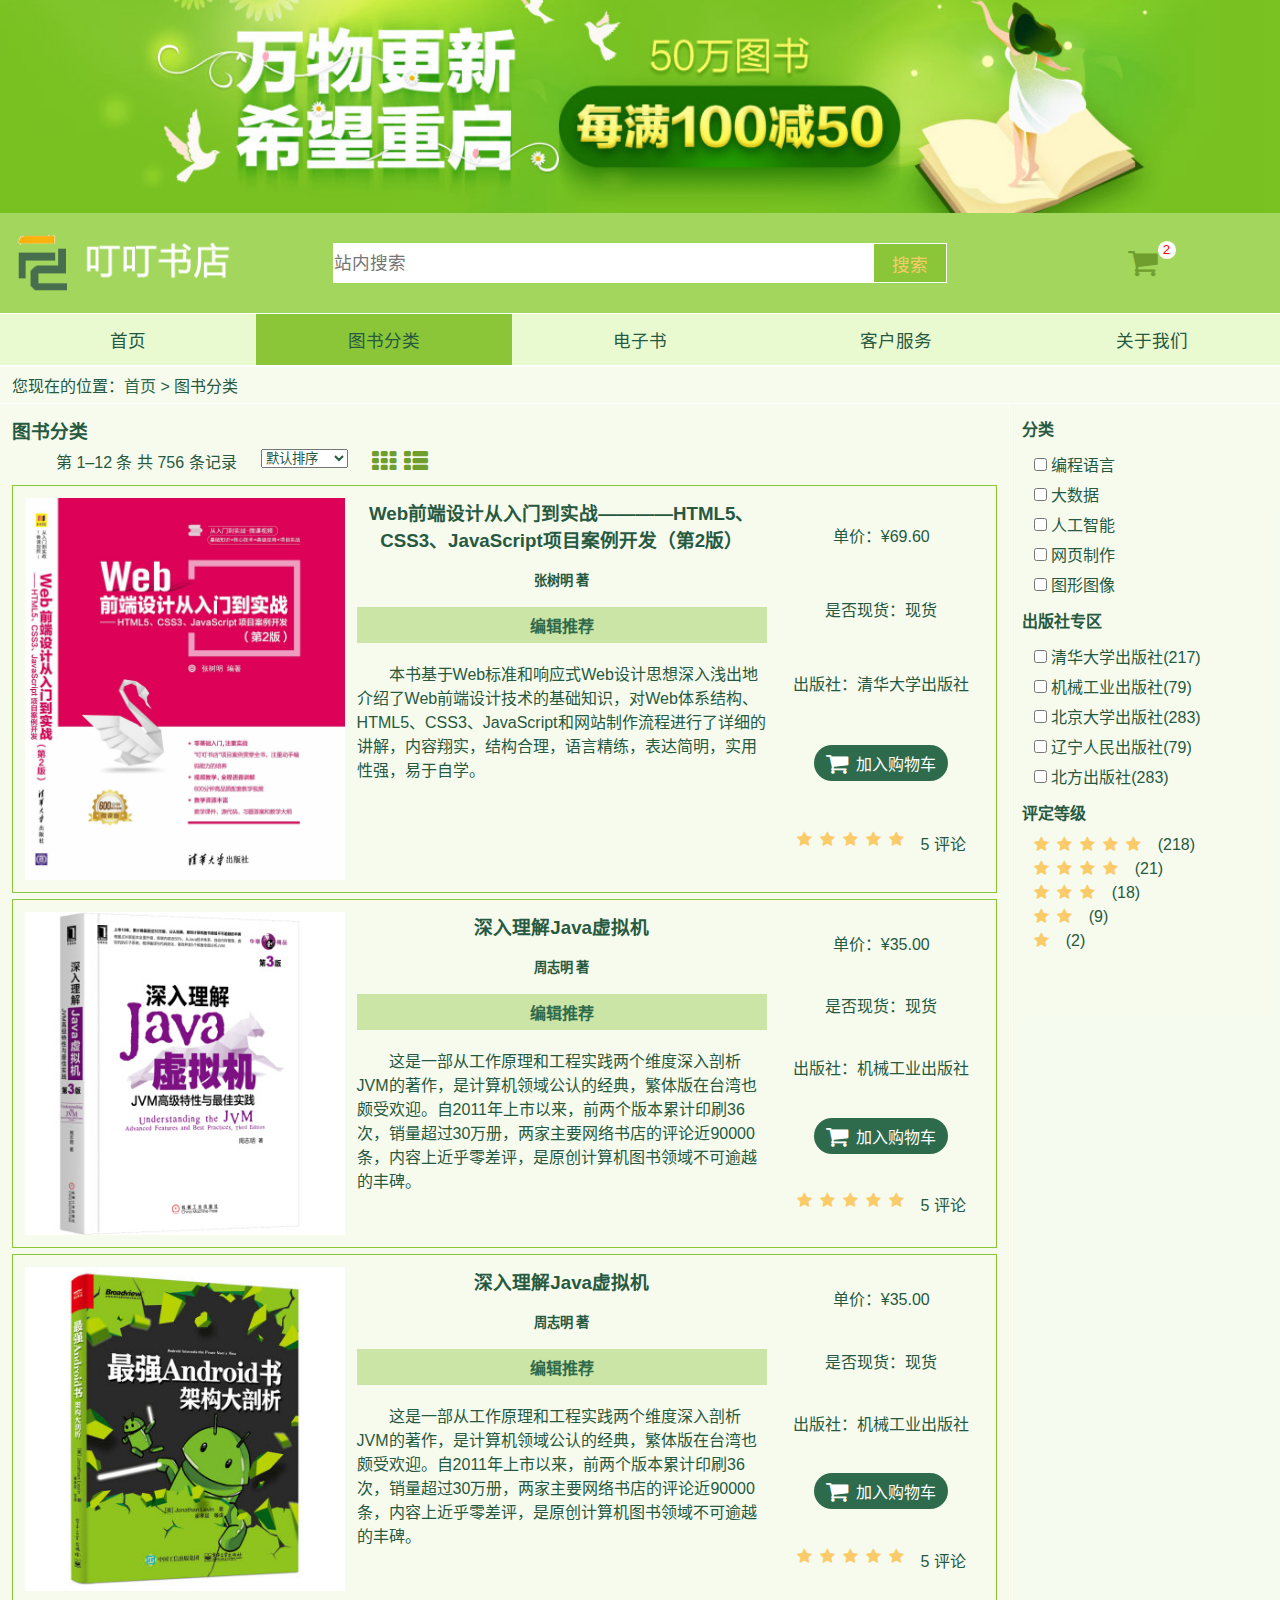
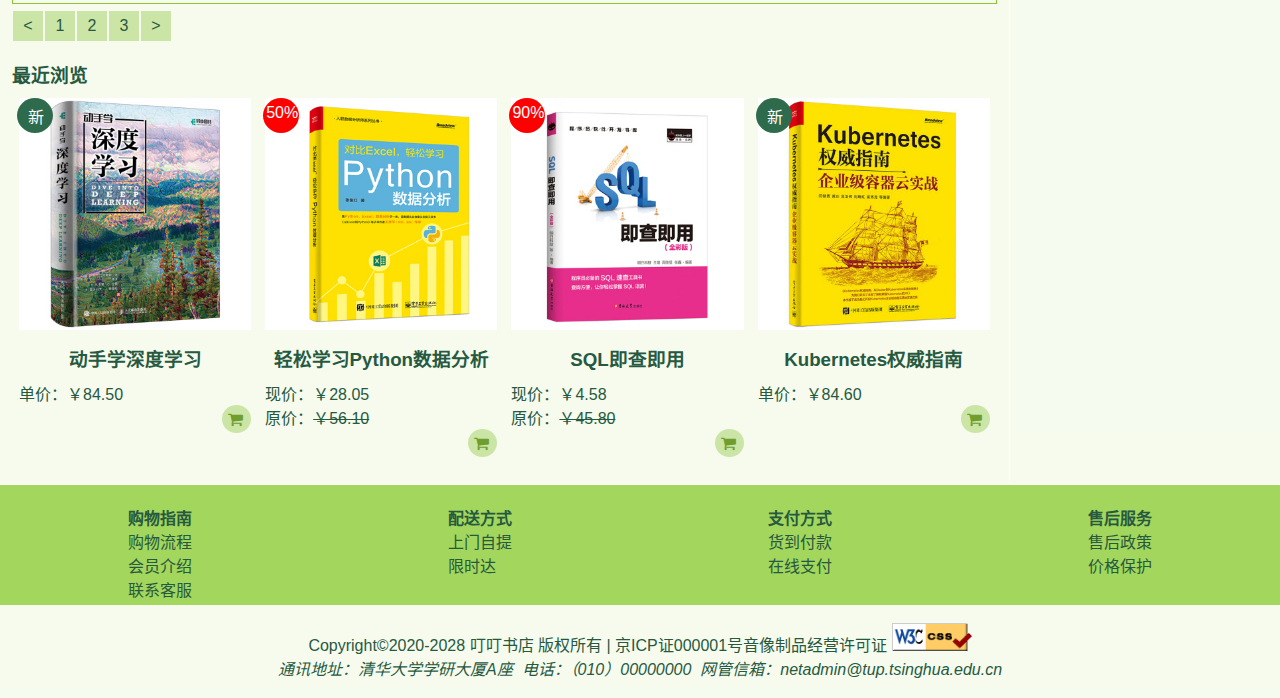
<file: category.html>
﻿<!DOCTYPE html>
<html lang="zh-CN">

<head>
    <meta charset="UTF-8">
    <meta http-equiv="X-UA-Compatible" content="IE=edge">
    <meta name="viewport" content="width=device-width, initial-scale=1.0">
    <title>图书分类</title>
    <meta name="keywords" content="网上书店,计算机,前端技术">
    <meta name="description" content="叮叮书店是销售信息技术及相关图书的垂直网站">
    <meta name="robots" content="index,follow">
    <link rel="icon" href="images/favicon.ico">
    <link rel="stylesheet" href="css/style.css">
    <script src="../js/main.js"></script>
    <style>
        nav ul li:nth-child(2) {
            background-color: hsl(85, 55%, 50%);
        }
    </style>
</head>

<body>
    <!--顶部广告-->
    <div id="top-advert" class="center"><a href="#."><img src="images/top-advert.jpg" alt=""></a></div>
    <!--页眉-->
    <div id="sticky">
        <div class="full-width" id="top">
            <header id="page-top" class="center">
                <!--网站logo-->
                <div id="logo">
                    <a href="#.">
                        <img src="images/logo.png" alt="叮叮书店">
                    </a>
                </div>
                <!--站内搜索-->
                <div id="search">
                    <form action="index.html" method="get">
                        <input type="search" placeholder="站内搜索"><input type="submit" value="搜索">
                    </form>
                </div>
                <!--购物车-->
                <div id="cart">
                    <ul>
                        <li id="cart-position">
                            <a href="cart.html" class="cart-head"><span class="icon-cart"></span><sup>2</sup></a>
                            <ul id="dropdown-cart">
                                <li>
                                    <div class="cart-thumb"> <a href="#."> <img src="images/recommend3.jpg" alt="">
                                        </a> </div>
                                    <div class="cart-tittle"> <a href="#.">Spring Boot开发实战</a><br> <span>29.90 x
                                            1</span>
                                    </div>
                                </li>
                                <li>
                                    <div class="cart-thumb"> <a href="#."> <img src="images/new2.jpg" alt="">
                                        </a> </div>
                                    <div class="cart-tittle"> <a href="#.">Kubernetes权威指南</a><br> <span>84.60 x 1</span>
                                    </div>
                                </li>
                                <li id="btn-cart"> <a href="cart.html">去购物车</a> </li>
                            </ul>
                        </li>
                    </ul>
                </div>
            </header>
        </div>
        <!--导航菜单-->
        <nav class="center">
            <ul>
                <li><a href="index.html">首页</a></li>
                <li><a href="category.html">图书分类</a>
                    <ul>
                        <li><a href="#.">编程语言</a></li>
                        <li><a href="#.">大数据</a></li>
                        <li><a href="#.">人工智能</a></li>
                        <li><a href="#.">网页制作</a></li>
                        <li><a href="#.">图形图像</a></li>
                        
                    </ul>
                </li>
                <li><a href="ebook.html">电子书</a></li>
                <li><a href="contact.html">客户服务</a></li>
                <li><a href="about.html">关于我们</a></li>
                
            </ul>
        </nav>
    </div>
    <!--内容-->
    <main class="center">
        <!--面包屑导航-->
        <div class="crumb-nav">您现在的位置：<a href="index.html">首页</a> &gt; 图书分类</div>
        <!--主要内容-->
        <div id="main-content">
            <!-- 左边内容 -->
            <div id="main-content-left">
                <div class="short">
                    <h3>图书分类</h3>
                    <ul>
                        <li>
                            <p>第 1–12 条 共 756 条记录</p>
                        </li>
                        <li>
                            <select class="selectpicker">
                                <option>默认排序</option>
                                <option>按销量排序</option>
                                <option>按价格排序</option>
                            </select>
                        </li>
                        <li> <a href="#."><span class="icon-sort1"></span></a> <a href="#."><span class="icon-sort2"></span></a> </li>
                    </ul>
                </div>
                <div class="list">
                    <!-- 图书列表 -->
                    <div class="book">
                        <div class="book-left">
                            <a href="details.html"><img src="images/cover.jpg" alt=""></a>
                        </div>
                        <div class="book-body">
                            <div class="col1">
                                <a href="details.html">
                                    <h3>Web前端设计从入门到实战————HTML5、CSS3、JavaScript项目案例开发（第2版）</h3>
                                </a>
                                <h5>张树明 著</h5>
                                <h4 class="tag">编辑推荐</h4>
                                <p>本书基于Web标准和响应式Web设计思想深入浅出地介绍了Web前端设计技术的基础知识，对Web体系结构、HTML5、CSS3、JavaScript和网站制作流程进行了详细的讲解，内容翔实，结构合理，语言精练，表达简明，实用性强，易于自学。
                                </p>
                            </div>
                            <div class="col2">
                                <div class="price">单价：¥69.60</div>
                                <div>是否现货：现货</div>
                                <div>出版社：清华大学出版社</div>
                                <a href="#." class="btn-cart"><span class="icon-cart"></span>加入购物车</a>
                                <div><span class="icon-star"></span><span class="icon-star"></span><span
                                                        class="icon-star"></span><span class="icon-star"></span><span
                                                                        class="icon-star"></span>&nbsp;&nbsp;5 评论</div>
                            </div>
                        </div>
                    </div>
                    <div class="book">
                        <div class="book-left">
                            <a href="details.html"><img src="images/recommend4.jpg" alt=""></a>
                        </div>
                        <div class="book-body">
                            <div class="col1">
                                <a href="details.html">
                                    <h3>深入理解Java虚拟机</h3>
                                </a>
                                <h5>周志明 著</h5>
                                <h4 class="tag">编辑推荐</h4>
                                <p>这是一部从工作原理和工程实践两个维度深入剖析JVM的著作，是计算机领域公认的经典，繁体版在台湾也颇受欢迎。自2011年上市以来，前两个版本累计印刷36次，销量超过30万册，两家主要网络书店的评论近90000条，内容上近乎零差评，是原创计算机图书领域不可逾越的丰碑。
                                </p>
                            </div>
                            <div class="col2">
                                <div class="price">单价：¥35.00</div>
                                <div>是否现货：现货</div>
                                <div>出版社：机械工业出版社</div>
                                <a href="#." class="btn-cart"><span class="icon-cart"></span>加入购物车</a>
                                <div><span class="icon-star"></span><span class="icon-star"></span><span
                                                        class="icon-star"></span><span class="icon-star"></span><span
                                                                        class="icon-star"></span>&nbsp;&nbsp;5 评论</div>
                            </div>
                        </div>
                    </div>
                    <div class="book">
                        <div class="book-left">
                            <a href="details.html"><img src="images/recommend2.jpg" alt=""></a>
                        </div>
                        <div class="book-body">
                            <div class="col1">
                                <a href="details.html">
                                    <h3>深入理解Java虚拟机</h3>
                                </a>
                                <h5>周志明 著</h5>
                                <h4 class="tag">编辑推荐</h4>
                                <p>这是一部从工作原理和工程实践两个维度深入剖析JVM的著作，是计算机领域公认的经典，繁体版在台湾也颇受欢迎。自2011年上市以来，前两个版本累计印刷36次，销量超过30万册，两家主要网络书店的评论近90000条，内容上近乎零差评，是原创计算机图书领域不可逾越的丰碑。
                                </p>
                            </div>
                            <div class="col2">
                                <div class="price">单价：¥35.00</div>
                                <div>是否现货：现货</div>
                                <div>出版社：机械工业出版社</div>
                                <a href="#." class="btn-cart"><span class="icon-cart"></span>加入购物车</a>
                                <div><span class="icon-star"></span><span class="icon-star"></span><span
                                                        class="icon-star"></span><span class="icon-star"></span><span
                                                                        class="icon-star"></span>&nbsp;&nbsp;5 评论</div>
                            </div>
                        </div>
                    </div>
                </div>
                <ul class="pagination">
                    <li><a href="#.">&lt;</a></li>
                    <li><a href="#.">1</a></li>
                    <li><a href="#.">2</a></li>
                    <li><a href="#.">3</a></li>
                    <li><a href="#.">&gt;</a></li>
                </ul>
                <section id="browser">
                        <h3>最近浏览</h3>
                    <div class="content">
                        <div class="content-item">
                            <span class="mark">新</span>
                            <div class="new-description">
                                <a href="#."><img src="images/new1.jpg" alt=""></a>
                                <h3>动手学深度学习</h3>
                                <span>单价：￥84.50</span>
                                <a href="#." class="main-content-cart"><span class="icon-cart"></span></a>
                            </div>
                        </div>
                        <div class="content-item">
                            <span class="mark1">50%</span>
                            <div class="description">
                                <a href="#."><img src="images/sale1.jpg" alt=""></a>
                                <h3>轻松学习Python数据分析</h3>
                                <span>现价：￥28.05</span>
                                <span>原价：<del>￥56.10</del></span>
                                <a href="#." class="main-content-cart"><span class="icon-cart"></span></a>
                            </div>
                        </div>
                        <div class="content-item">
                            <span class="mark1">90%</span>
                            <div class="description">
                                <a href="#."><img src="images/sale2.jpg" alt=""></a>
                                <h3>SQL即查即用</h3>
                                <span>现价：￥4.58</span>
                                <span>原价：<del>￥45.80</del></span>
                                <a href="#." class="main-content-cart"><span class="icon-cart"></span></a>
                            </div>
                        </div>
                        <div class="content-item">
                            <span class="mark">新</span>
                            <div class="new-description">
                                <a href="#."><img src="images/new2.jpg" alt=""></a>
                                <h3>Kubernetes权威指南</h3>
                                <span>单价：￥84.60</span>
                                <a href="#." class="main-content-cart"><span class="icon-cart"></span></a>
                            </div>
                        </div>
                    </div>
                </section>
            </div>
            <!-- 右边边栏 -->
            <aside>
                <h4>分类</h4>
                <div class="checkbox">
                    <ul>
                        <li>
                            <input id="cate1" class="styled" type="checkbox">
                            <label for="cate1">编程语言</label>
                        </li>
                        <li>
                            <input id="cate2" class="styled" type="checkbox">
                            <label for="cate2">大数据</label>
                        </li>
                        <li>
                            <input id="cate3" class="styled" type="checkbox">
                            <label for="cate3">人工智能</label>
                        </li>
                        <li>
                            <input id="cate4" class="styled" type="checkbox">
                            <label for="cate4">网页制作</label>
                        </li>
                        <li>
                            <input id="cate5" class="styled" type="checkbox">
                            <label for="cate5">图形图像</label>
                        </li>
                    </ul>
                </div>

                <h4>出版社专区</h4>
                <div class="checkbox">
                    <ul>
                        <li>
                            <input id="brand1" class="styled" type="checkbox">
                            <label for="brand1">清华大学出版社<span>(217)</span> </label>
                        </li>
                        <li>
                            <input id="brand2" class="styled" type="checkbox">
                            <label for="brand2">机械工业出版社<span>(79)</span> </label>
                        </li>
                        <li>
                            <input id="brand3" class="styled" type="checkbox">
                            <label for="brand3">北京大学出版社<span>(283)</span> </label>
                        </li>
                        <li>
                            <input id="brand4" class="styled" type="checkbox">
                            <label for="brand4">辽宁人民出版社<span>(79)</span> </label>
                        </li>
                        <li>
                            <input id="brand5" class="styled" type="checkbox">
                            <label for="brand5">北方出版社<span>(283)</span> </label>
                        </li>
                    </ul>
                </div>

                <h4>评定等级</h4>
                <div class="rating">
                    <ul>
                        <li><a href="#."><span class="icon-star"></span><span class="icon-star"></span><span
                                    class="icon-star"></span><span class="icon-star"></span><span
                                    class="icon-star"></span>&nbsp;&nbsp;(218)</a></li>
                        <li><a href="#."><span class="icon-star"></span><span class="icon-star"></span><span
                                    class="icon-star"></span><span class="icon-star"></span>&nbsp;&nbsp;(21)</a></li>
                        <li><a href="#."><span class="icon-star"></span><span class="icon-star"></span><span
                                    class="icon-star"></span>&nbsp;&nbsp;(18)</a></li>
                        <li><a href="#."><span class="icon-star"></span><span
                                    class="icon-star"></span>&nbsp;&nbsp;(9)</a></li>
                        <li><a href="#."><span class="icon-star"></span>&nbsp;&nbsp;(2)</a></li>
                    </ul>
                </div>
            </aside>
        </div>
    </main>
    <!--页脚-->
    <div class="full-width">
        <footer class="center">
            <div class="col">
                <h4>购物指南</h4>
                <ul>
                    <li><a href="#.">购物流程</a></li>
                    <li><a href="#.">会员介绍</a></li>
                    <li><a href="#.">联系客服</a></li>
                </ul>
            </div>

            <div class="col">
                <h4>配送方式</h4>
                <ul>
                    <li><a href="#.">上门自提</a></li>
                    <li><a href="#.">限时达</a></li>
                </ul>
            </div>

            <div class="col">
                <h4>支付方式</h4>
                <ul>
                    <li><a href="#.">货到付款</a></li>
                    <li><a href="#.">在线支付</a></li>
                </ul>
            </div>

            <div class="col">
                <h4>售后服务</h4>
                <ul>
                    <li><a href="#.">售后政策</a></li>
                    <li><a href="#.">价格保护</a></li>
                </ul>
            </div>
        </footer>
    </div>
    <!--版权信息-->
    <div id="copyright" class="center">
        <div>Copyright&copy;2020-2028 <a href="index.html">叮叮书店</a> 版权所有 | 京ICP证000001号音像制品经营许可证
            <a href="http://jigsaw.w3.org/css-validator/check/referer">
                <img src="images/vcss.gif" alt="Valid CSS!">
            </a>
        </div>
        <address>通讯地址：清华大学学研大厦A座&nbsp;&nbsp;电话：（010）00000000&nbsp;&nbsp;网管信箱：netadmin@tup.tsinghua.edu.cn
        </address>
    </div>
</body>

</html>
</file>
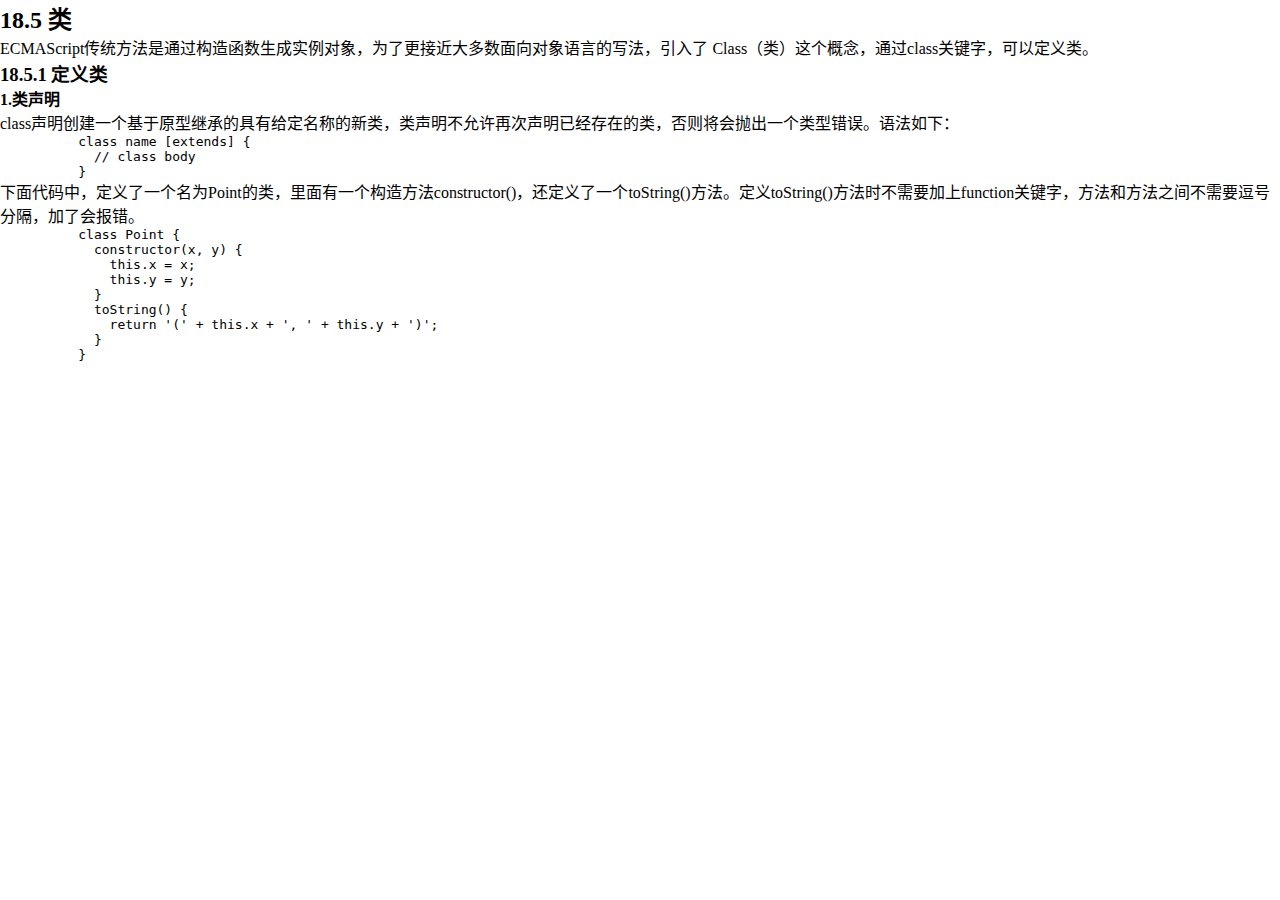
<file: chapter18-5.html>
<!DOCTYPE html>
<html lang="zh-CN">

<head>
    <meta charset="UTF-8">
    <meta http-equiv="X-UA-Compatible" content="IE=edge">
    <meta name="viewport" content="width=device-width, initial-scale=1.0">
    <title></title>
    <style>
        *{padding: 0px; margin: 0px;}
    </style>
</head>

<body>
    <div>
        <h2>18.5  类</h2>
        <p>ECMAScript传统方法是通过构造函数生成实例对象，为了更接近大多数面向对象语言的写法，引入了 Class（类）这个概念，通过class关键字，可以定义类。</p>
        <h3>18.5.1  定义类</h3>
        <h4>1.类声明</h4>
        <p>class声明创建一个基于原型继承的具有给定名称的新类，类声明不允许再次声明已经存在的类，否则将会抛出一个类型错误。语法如下：</p>
        <pre>
          class name [extends] {
            // class body
          }</pre>
        <p>下面代码中，定义了一个名为Point的类，里面有一个构造方法constructor()，还定义了一个toString()方法。定义toString()方法时不需要加上function关键字，方法和方法之间不需要逗号分隔，加了会报错。</p>
        <pre>
          class Point {
            constructor(x, y) {
              this.x = x;
              this.y = y;
            }
            toString() {
              return '(' + this.x + ', ' + this.y + ')';
            }
          }</pre>
    </div>
</body>

</html>
</file>
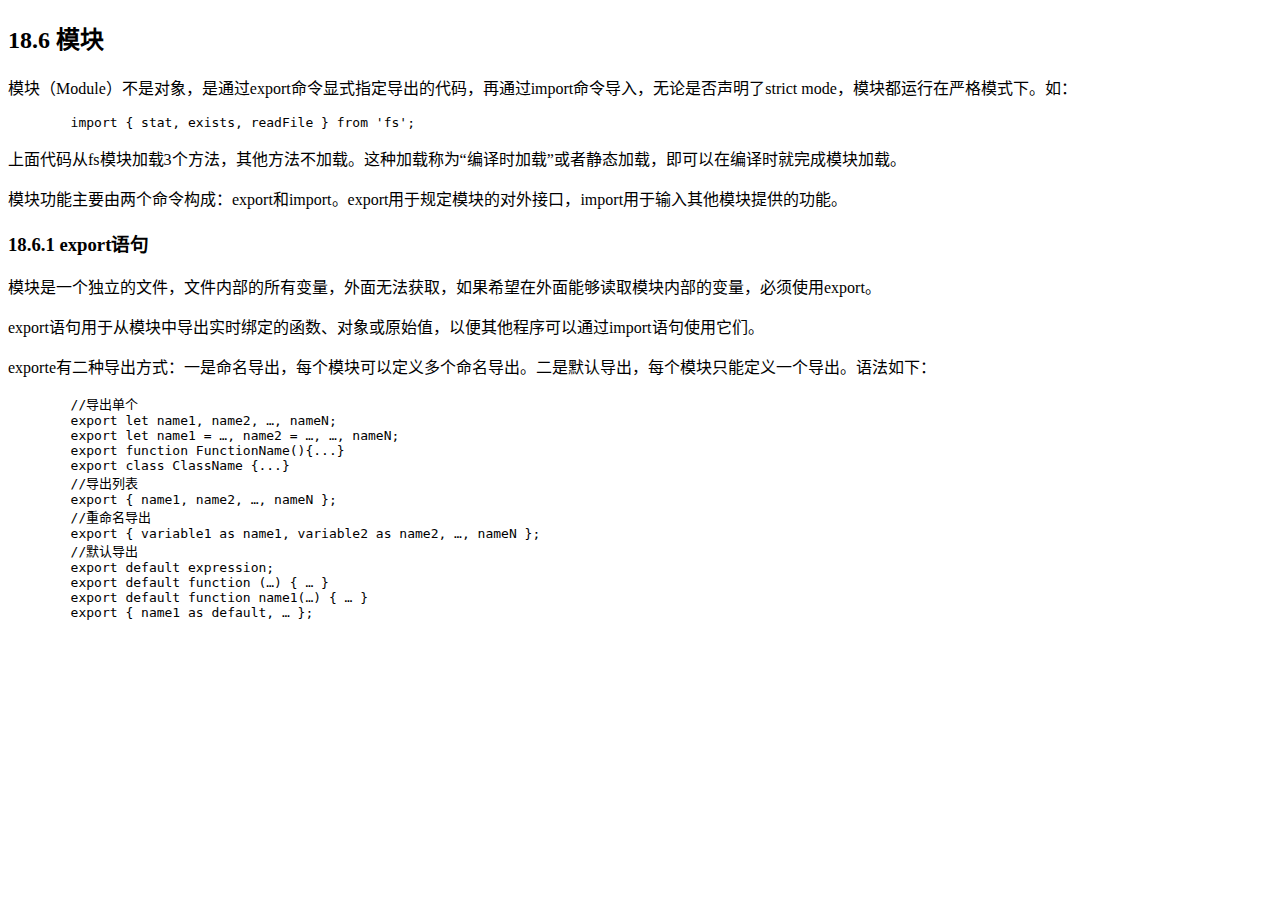
<file: chapter18-6.html>
<!DOCTYPE html>
<html lang="zh-CN">
<head>
    <meta charset="UTF-8">
    <meta http-equiv="X-UA-Compatible" content="IE=edge">
    <meta name="viewport" content="width=device-width, initial-scale=1.0">
    <title></title>
</head>
<body>
<div>
    <h2>18.6  模块</h2>
    <p>模块（Module）不是对象，是通过export命令显式指定导出的代码，再通过import命令导入，无论是否声明了strict mode，模块都运行在严格模式下。如：</p>
    <pre>
        import { stat, exists, readFile } from 'fs';</pre>
    <p>上面代码从fs模块加载3个方法，其他方法不加载。这种加载称为“编译时加载”或者静态加载，即可以在编译时就完成模块加载。</p>
    <p>模块功能主要由两个命令构成：export和import。export用于规定模块的对外接口，import用于输入其他模块提供的功能。</p>
    <h3>18.6.1  export语句</h3>
    <p>模块是一个独立的文件，文件内部的所有变量，外面无法获取，如果希望在外面能够读取模块内部的变量，必须使用export。</p>
    <p>export语句用于从模块中导出实时绑定的函数、对象或原始值，以便其他程序可以通过import语句使用它们。</p>
    <p>exporte有二种导出方式：一是命名导出，每个模块可以定义多个命名导出。二是默认导出，每个模块只能定义一个导出。语法如下：</p>
    <pre>
        //导出单个
        export let name1, name2, …, nameN;
        export let name1 = …, name2 = …, …, nameN;
        export function FunctionName(){...}
        export class ClassName {...}
        //导出列表
        export { name1, name2, …, nameN };
        //重命名导出
        export { variable1 as name1, variable2 as name2, …, nameN };
        //默认导出
        export default expression;
        export default function (…) { … }
        export default function name1(…) { … }
        export { name1 as default, … };
    </pre>
</div>
</body>
</html>
</file>
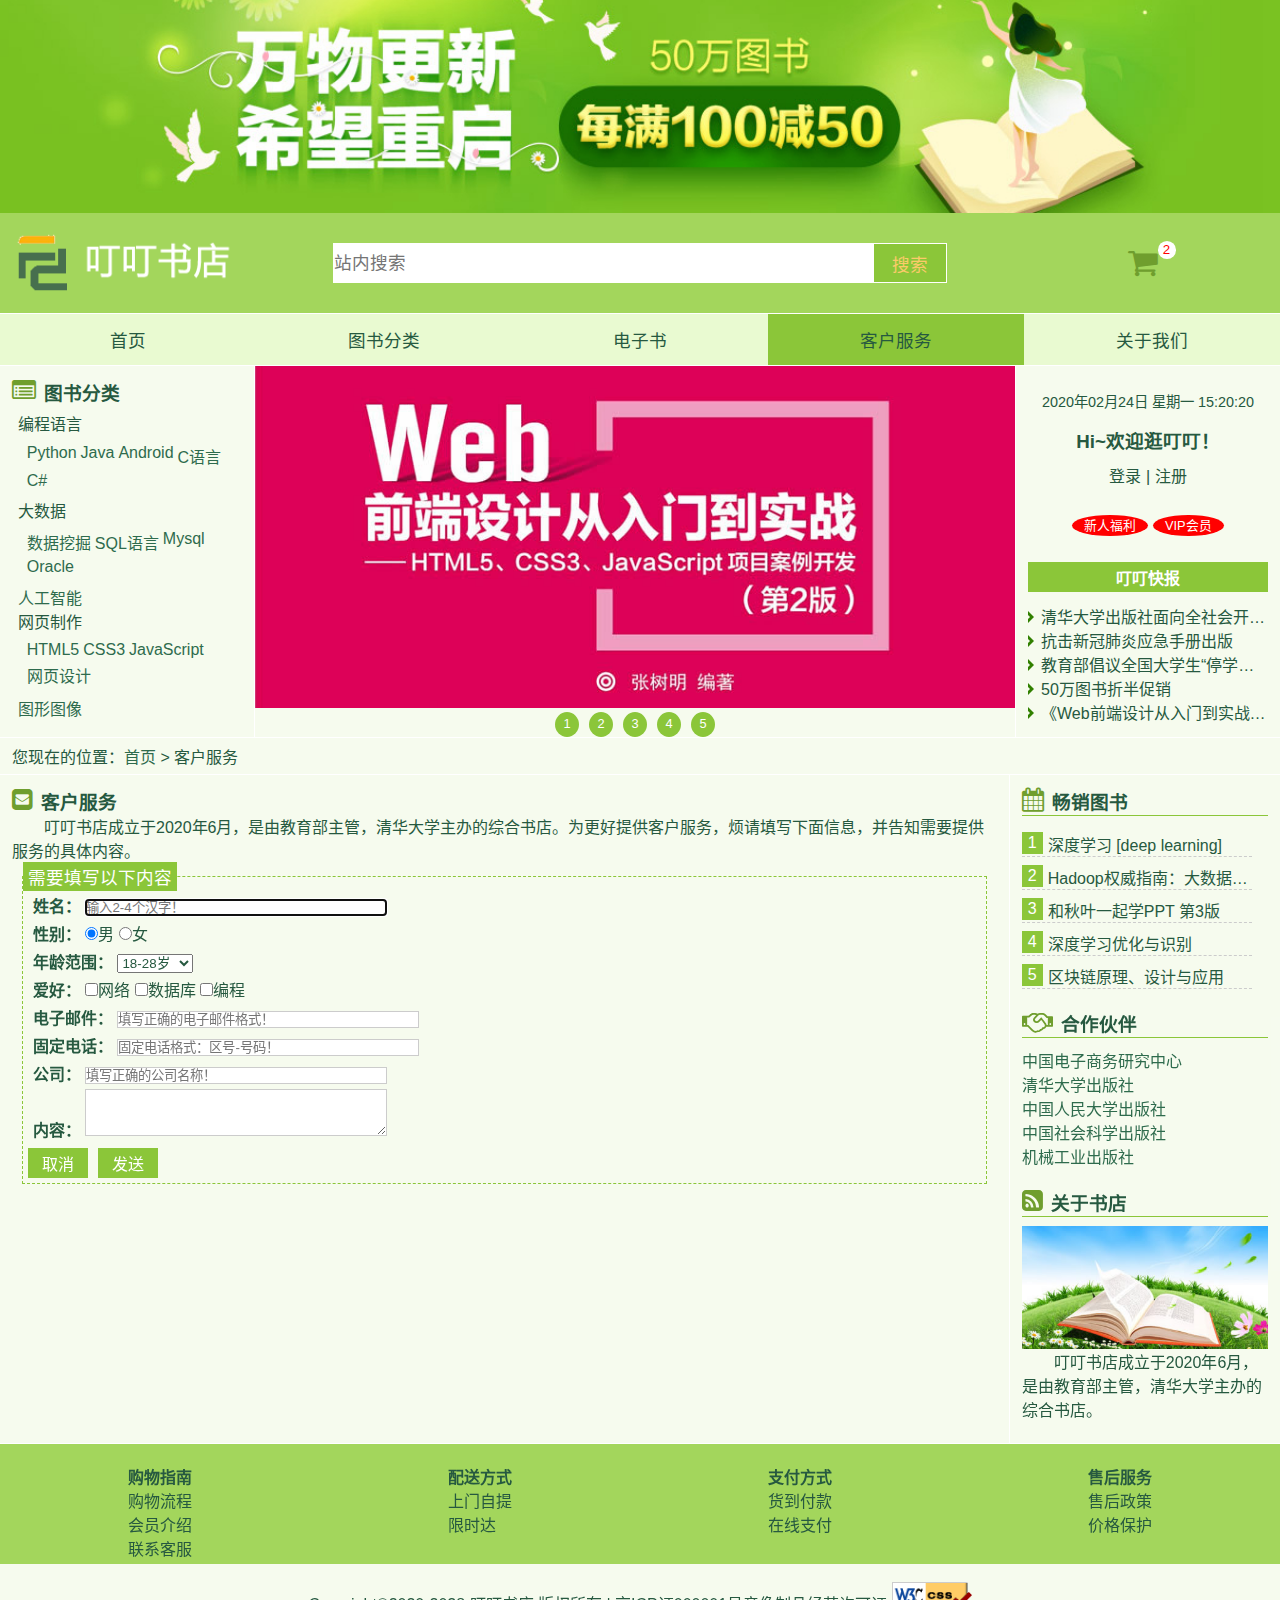
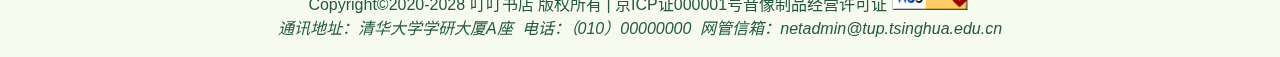
<file: contact.html>
<!DOCTYPE html>
<html lang="zh-CN">

<head>
    <meta charset="UTF-8">
    <meta http-equiv="X-UA-Compatible" content="IE=edge">
    <meta name="viewport" content="width=device-width,initial-scale=1.0">
    <title>客户服务</title>
    <meta name="keywords" content="网上书店,计算机,前端技术">
    <meta name="description" content="叮叮书店是销售信息技术及相关图书的垂直网站">
    <meta name="robots" content="index,follow">
    <link rel="icon" href="images/favicon.ico">
    <link rel="stylesheet" href="css/style.css">
    <style>
        nav ul li:nth-child(4) {background-color: hsl(85,55%,50%);}
        @media screen and (max-width: 360px) {
                /* 内容顶部不显示。 */
                #main-content-top {display: none;}
            }
    </style>
</head>

<body>
    <!--顶部广告-->
    <!-- class="center"用于将元素居中 -->
    <div id="top-advert" class="center"><a href="#."><img src="images/top-advert.jpg" alt=""></a></div>
    <!-- id="sticky"用于粘性定位固定页眉和导航菜单 -->
    <div id="sticky">
        <!-- class="full-width"用于元素整个屏幕宽度加背景颜色 -->
        <div class="full-width" id="top">
            <!--页眉-->
            <header id="page-top" class="center">
                <!--网站logo-->
                <div id="logo">
                    <a href="#.">
                        <img src="images/logo.png" alt="叮叮书店">
                    </a>
                </div>
                <!--站内搜索-->
                <div id="search">
                    <form action="index.html" method="get">
                        <input type="search" placeholder="站内搜索"><input type="submit" value="搜索">
                    </form>
                </div>
                <!--购物车-->
                <div id="cart">
                    <ul>
                        <li id="cart-position">
                            <a href="cart.html" class="cart-head">
                                <!--购物车图标--><span class="icon-cart"></span><sup>2</sup>
                            </a>
                            <!--购物车下拉列表，当指向购物车显示-->
                            <ul id="dropdown-cart">
                                <li>
                                    <div class="cart-thumb"> <a href="#."> <img src="images/recommend3.jpg" alt="">
                                        </a> </div>
                                    <div class="cart-tittle"> <a href="#.">Spring Boot开发实战</a><br> <span>29.90 x
                                            1</span>
                                    </div>
                                </li>
                                <li>
                                    <div class="cart-thumb"> <a href="#."> <img src="images/new2.jpg" alt="">
                                        </a> </div>
                                    <div class="cart-tittle"> <a href="#.">Kubernetes权威指南</a><br> <span>84.60 x 1</span>
                                    </div>
                                </li>
                                <li id="btn-cart"> <a href="cart.html">去购物车</a> </li>
                            </ul>
                        </li>
                    </ul>
                </div>
            </header>
        </div>
        <!--导航菜单-->
        <nav class="center">
            <ul>
                <li><a href="index.html">首页</a></li>
                <li><a href="category.html">图书分类</a>
                    <ul>
                        <li><a href="#.">编程语言</a></li>
                        <li><a href="#.">大数据</a></li>
                        <li><a href="#.">人工智能</a></li>
                        <li><a href="#.">网页制作</a></li>
                        <li><a href="#.">图形图像</a></li>
                    </ul>
                </li>
                <li><a href="ebook.html">电子书</a></li>
                <li><a href="contact.html">客户服务</a></li>
                <li><a href="about.html">关于我们</a></li>
            </ul>
        </nav>
    </div>
    <!--内容-->
    <main class="center">
        <!--内容顶部-->
        <header id="main-content-top">
            <!--图书分类-->
            <section id="classify">
                <h3>
                    <!--图书分类图标--><span class="icon-classify"></span>图书分类
                </h3>
                <ul>
                    <li>编程语言
                        <ul>
                            <li><a href="#.">Python</a></li>
                            <li><a href="#.">Java</a></li>
                            <li><a href="#.">Android</a></li>
                            <li><a href="#.">C语言</a></li>
                            <li><a href="#.">C#</a></li>
                        </ul>
                    </li>
                    <li>大数据
                        <ul>
                            <li><a href="#.">数据挖掘</a></li>
                            <li><a href="#.">SQL语言</a></li>
                            <li><a href="#.">Mysql</a></li>
                            <li><a href="#.">Oracle</a></li>
                        </ul>
                    </li>
                    <li><a href="#.">人工智能</a>
                    </li>
                    <li>网页制作
                        <ul>
                            <li><a href="#.">HTML5</a></li>
                            <li><a href="#.">CSS3</a></li>
                            <li><a href="#.">JavaScript</a></li>
                            <li><a href="#.">网页设计</a></li>
                        </ul>
                    </li>
                    <li><a href="#.">图形图像</a></li>
                </ul>
            </section>
            <!--横幅广告-->
            <div id="banner">
                <dl>
                    <dt><a href="#." id="a1">1</a><a href="#." id="a2">2</a><a href="#." id="a3">3</a><a href="#."
                            id="a4">4</a><a href="#." id="a5">5</a></dt>
                    <dd><a href="#."><img src="images/b-ad1.jpg" id="b-ad" alt="广告" /></a></dd>
                </dl>
            </div>
            <!--用户新闻-->
            <div id="user-news">
                <!--用户-->
                <section id="user">
                    <div id="date-time">2020年02月24日 星期一 15:20:20</div>
                    <h3>Hi~欢迎逛叮叮！</h3>
                    <div><a href="#." class="login">登录</a> | <a href="#." class="login">注册</a></div>
                    <div><a href="#." id="btn-new">新人福利</a> <a href="#." id="btn-vip">VIP会员</a></div>
                </section>
                <!--新闻-->
                <section id="news">
                    <div>
                        <h4>叮叮快报</h4>
                    </div>
                    <ul>
                        <li><a href="#.">清华大学出版社面向全社会开放资源一览</a></li>
                        <li><a href="#.">抗击新冠肺炎应急手册出版</a></li>
                        <li><a href="#.">教育部倡议全国大学生“停学不停课”</a></li>
                        <li><a href="#.">50万图书折半促销</a></li>
                        <li><a href="#.">《Web前端设计从入门到实战》限时免费</a></li>
                    </ul>
                </section>
            </div>
        </header>
        <!--面包屑导航-->
        <section class="crumb-nav">您现在的位置：<a href="index.html">首页</a> &gt; 客户服务</section>
        <!--主要内容-->
        <div id="main-content">
            <!-- 左边内容 -->
            <div id="main-content-left">
                <h3><span class="icon-contact"></span>客户服务</h3>
                <p class="details">叮叮书店成立于2020年6月，是由教育部主管，清华大学主办的综合书店。为更好提供客户服务，烦请填写下面信息，并告知需要提供服务的具体内容。
                </p>
                <form action="" method="get" id="contact">
                    <fieldset class="contact-form">
                        <legend class="form-subtitle">需要填写以下内容</legend>
                        <div class="form-row">
                            <label class="contact"><strong>姓名：</strong>
                                <input type="text" name="name" id="name" required pattern="^[\u4e00-\u9fa5]{2,4}$"
                                    placeholder="输入2-4个汉字！" autofocus class="contact-input"></label>
                        </div>
                        <div class="form-row">
                            <label class="contact"><strong>性别：</strong></label>
                            <label><input name="sex" type="radio" id="sex1" value="男" checked>男</label>
                            <label><input name="sex" type="radio" id="sex2" value="女">女</label>
                        </div>
                        <div class="form-row">
                            <label class="contact"><strong>年龄范围：</strong>
                                <select name="age" size="1" id="age">
                                    <option value="1">18岁以下</option>
                                    <option value="2" selected>18-28岁</option>
                                    <option value="3">28-38岁</option>
                                    <option value="4">38-48岁</option>
                                    <option value="5">48岁以上</option>
                                </select>
                            </label>
                        </div>
                        <div class="form-row">
                            <label class="contact"><strong>爱好：</strong></label>
                            <label><input type="checkbox" name="interest" value="网络" id="interest1" />网络</label>
                            <label><input type="checkbox" name="interest" value="数据库" id="interest2" />数据库</label>
                            <label><input type="checkbox" name="interest" value="编程" id="interest3" />编程</label>
                        </div>
                        <div class="form-row">
                            <label class="contact"><strong>电子邮件：</strong>
                                <input type="email" name="email" id="email" required placeholder="填写正确的电子邮件格式！"
                                    class="contact-input"></label>
                        </div>
                        <div class="form-row">
                            <label class="contact"><strong>固定电话：</strong>
                                <input type="text" name="telephone" id="telephone" pattern="^[0-9]{3,4}[-][0-9]{7,8}$"
                                    placeholder="固定电话格式：区号-号码！" class="contact-input"></label>
                        </div>
                        <div class="form-row">
                            <label class="contact"><strong>公司：</strong>
                                <input type="text" name="company" id="company" pattern="^[\u4e00-\u9fa5]{4,}$" required
                                    placeholder="填写正确的公司名称！" class="contact-input"></label>
                        </div>
                        <div class="form-row">
                            <label class="contact"><strong>内容：</strong>
                                <textarea name="content" id="content" cols="20" rows="3"
                                    class="contact-input"></textarea></label>
                        </div>
                        <div class="form-row-button">
                            <input type="reset" value="取消" class="send">&nbsp;
                            <input type="submit" value="发送" class="send">
                        </div>
                    </fieldset>
                </form>
                <fieldset class="contact-form" id="message">
                    <legend class="form-subtitle">您提交了以下信息</legend>
                    <div id="submitmessage"></div>
                </fieldset>                
            </div>
            <!-- 右边边栏 -->
            <aside>
                <!--畅销图书-->
                <section id="best-selling">
                    <div class="title">
                        <h3>
                            <!--畅销图书图标--><span class="icon-sell"></span>畅销图书
                        </h3>
                    </div>
                    <ul>
                        <li>深度学习 [deep learning]
                            <div class="curr">
                                <a href="#.">
                                    <div class="p-img"><img src="images/selling1.jpg" alt=""></div>
                                    <div class="p-name">深度学习 [deep learning]<strong>￥43.50</strong>
                                        <del>￥52.00</del>
                                    </div>
                                </a>
                            </div>
                        </li>
                        <li>Hadoop权威指南：大数据的存储与分析(第4版)，累计销量超过10万册
                            <div class="curr">
                                <a href="#.">
                                    <div class="p-img"><img src="images/selling2.jpg" alt=""></div>
                                    <div class="p-name">Hadoop权威指南：大数据的存储与分析(第4版)，累计销量超过10万册<strong>￥43.50</strong>
                                        <del>￥52.00</del>
                                    </div>
                                </a>
                            </div>
                        </li>
                        <li>和秋叶一起学PPT 第3版
                            <div class="curr">
                                <a href="#.">
                                    <div class="p-img"><img src="images/selling3.jpg" alt=""></div>
                                    <div class="p-name">和秋叶一起学PPT 第3版<strong>￥43.50</strong>
                                        <del>￥52.00</del>
                                    </div>
                                </a>
                            </div>
                        </li>
                        <li>深度学习优化与识别
                            <div class="curr">
                                <a href="#.">
                                    <div class="p-img"><img src="images/selling4.jpg" alt=""></div>
                                    <div class="p-name">深度学习优化与识别<strong>￥43.50</strong>
                                        <del>￥52.00</del>
                                    </div>
                                </a>
                            </div>
                        </li>
                        <li>区块链原理、设计与应用
                            <div class="curr">
                                <a href="#.">
                                    <div class="p-img"><img src="images/selling5.jpg" alt=""></div>
                                    <div class="p-name">区块链原理、设计与应用<strong>￥43.50</strong>
                                        <del>￥52.00</del>
                                    </div>
                                </a>
                            </div>
                        </li>
                    </ul>
                </section>
                <!--合作伙伴-->
                <section id="partner">
                    <div class="title">
                        <h3>
                            <!--合作伙伴图标--><span class="icon-partner"></span>合作伙伴
                        </h3>
                    </div>
                    <ul>
                        <li><a href="#.">中国电子商务研究中心</a></li>
                        <li><a href="#.">清华大学出版社</a></li>
                        <li><a href="#.">中国人民大学出版社</a></li>
                        <li><a href="#.">中国社会科学出版社</a></li>
                        <li><a href="#.">机械工业出版社</a></li>
                    </ul>
                </section>
                <!--关于书店-->
                <section id="about">
                    <div class="title">
                        <h3>
                            <!--关于书店图标--><span class="icon-about"></span>关于书店
                        </h3>
                    </div>
                    <div class="content">
                        <img src="images/about-bookstore.jpg" alt="">
                        <p>叮叮书店成立于2020年6月，是由教育部主管，清华大学主办的综合书店。</p>
                    </div>
                </section>
            </aside>
        </div>
    </main>
    <div class="full-width">
        <!--页脚-->
        <footer class="center">
            <!-- 购物指南 -->
            <div class="col">
                <h4>购物指南</h4>
                <ul>
                    <li><a href="#.">购物流程</a></li>
                    <li><a href="#.">会员介绍</a></li>
                    <li><a href="#.">联系客服</a></li>
                </ul>
            </div>
            <!-- 配送方式 -->
            <div class="col">
                <h4>配送方式</h4>
                <ul>
                    <li><a href="fingerGuessing.html">上门自提</a></li>
                    <li><a href="#.">限时达</a></li>
                </ul>
            </div>
            <!-- 支付方式 -->
            <div class="col">
                <h4>支付方式</h4>
                <ul>
                    <li><a href="#.">货到付款</a></li>
                    <li><a href="#.">在线支付</a></li>
                </ul>
            </div>
            <!-- 售后服务 -->
            <div class="col">
                <h4>售后服务</h4>
                <ul>
                    <li><a href="#.">售后政策</a></li>
                    <li><a href="#.">价格保护</a></li>
                </ul>
            </div>
        </footer>
    </div>
    <!--版权信息-->
    <div id="copyright" class="center">
        <div>Copyright&copy;2020-2028 <a href="index.html">叮叮书店</a> 版权所有 | 京ICP证000001号音像制品经营许可证
            <a href="http://jigsaw.w3.org/css-validator/check/referer">
                <img src="images/vcss.gif" alt="Valid CSS!">
            </a>
        </div>
        <address>通讯地址：清华大学学研大厦A座&nbsp;&nbsp;电话：（010）00000000&nbsp;&nbsp;网管信箱：netadmin@tup.tsinghua.edu.cn
        </address>
    </div>
    <script src="js/main.js"></script>
    <script src="js/contact.js"></script>
</body>

</html>
</file>
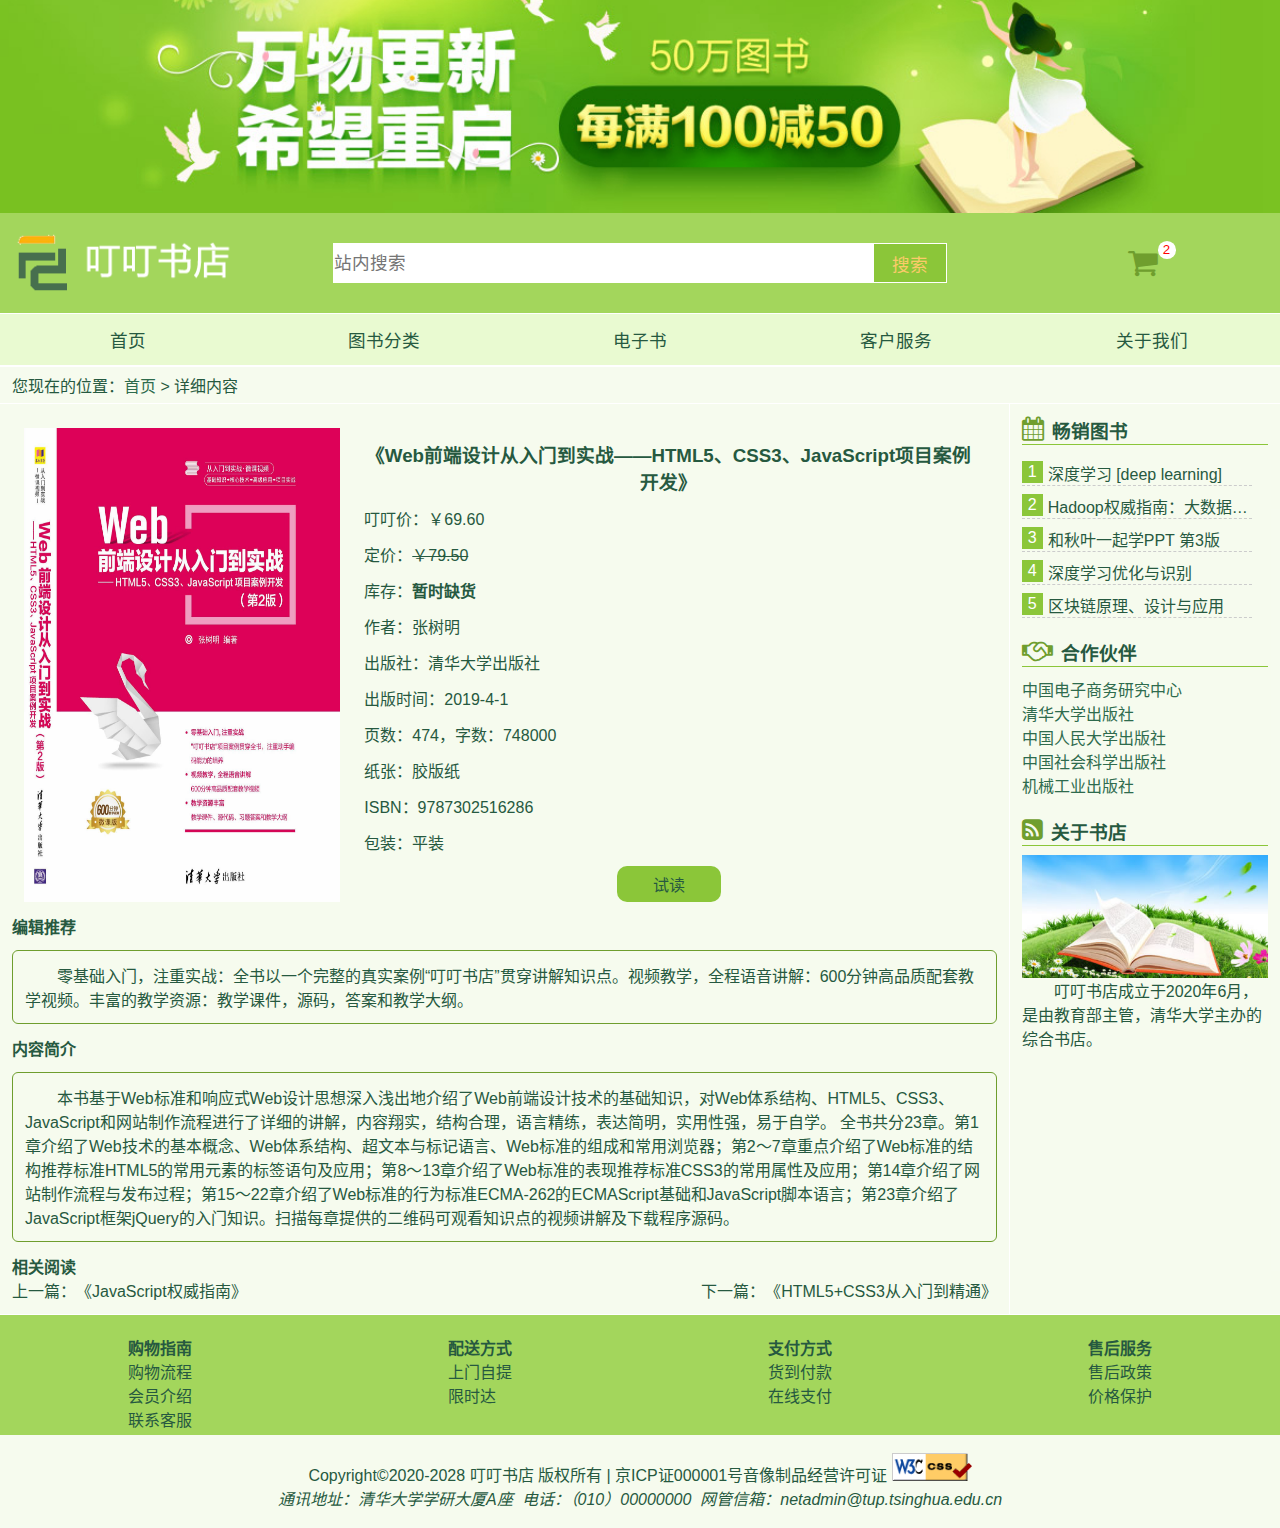
<file: details.html>
﻿<!DOCTYPE html>
<html lang="zh-CN">

<head>
    <meta charset="UTF-8">
    <meta http-equiv="X-UA-Compatible" content="IE=edge">
    <meta name="viewport" content="width=device-width, initial-scale=1.0">
    <title>详细内容</title>
    <meta name="keywords" content="网上书店,计算机,前端技术">
    <meta name="description" content="叮叮书店是销售信息技术及相关图书的垂直网站">
    <meta name="robots" content="index,follow">
    <link rel="icon" href="images/favicon.ico">
    <link rel="stylesheet" href="css/style.css">
    <script src="../js/main.js"></script>
    <style></style>
</head>

<body>
    <!--顶部广告-->
    <div id="top-advert" class="center"><a href="#."><img src="images/top-advert.jpg" alt=""></a></div>
    <!--页眉-->
    <div id="sticky">
        <div class="full-width" id="top">
            <header id="page-top" class="center">
                <!--网站logo-->
                <div id="logo">
                    <a href="#.">
                        <img src="images/logo.png" alt="叮叮书店">
                    </a>
                </div>
                <!--站内搜索-->
                <div id="search">
                    <form action="index.html" method="get">
                        <input type="search" placeholder="站内搜索"><input type="submit" value="搜索">
                    </form>
                </div>
                <!--购物车-->
                <div id="cart">
                    <ul>
                        <li id="cart-position">
                            <a href="cart.html" class="cart-head"><span class="icon-cart"></span><sup>2</sup></a>
                            <ul id="dropdown-cart">
                                <li>
                                    <div class="cart-thumb"> <a href="#."> <img src="images/recommend3.jpg" alt="">
                                        </a> </div>
                                    <div class="cart-tittle"> <a href="#.">Spring Boot开发实战</a><br> <span>29.90 x
                                            1</span>
                                    </div>
                                </li>
                                <li>
                                    <div class="cart-thumb"> <a href="#."> <img src="images/new2.jpg" alt="">
                                        </a> </div>
                                    <div class="cart-tittle"> <a href="#.">Kubernetes权威指南</a><br> <span>84.60 x 1</span>
                                    </div>
                                </li>
                                <li id="btn-cart"> <a href="cart.html">去购物车</a> </li>
                            </ul>
                        </li>
                    </ul>
                </div>
            </header>
        </div>
        <!--导航菜单-->
        <nav class="center">
            <ul>
                <li><a href="index.html">首页</a></li>
                <li><a href="category.html">图书分类</a>
                    <ul>
                        <li><a href="#.">编程语言</a></li>
                        <li><a href="#.">大数据</a></li>
                        <li><a href="#.">人工智能</a></li>
                        <li><a href="#.">网页制作</a></li>
                        <li><a href="#.">图形图像</a></li>
                        
                    </ul>
                </li>
                <li><a href="ebook.html">电子书</a></li>
                <li><a href="contact.html">客户服务</a></li>
                <li><a href="about.html">关于我们</a></li>
                
            </ul>
        </nav>
    </div>
    <!--内容-->
    <main class="center">
        <!--面包屑导航-->
        <div class="crumb-nav">您现在的位置：<a href="index.html">首页</a> &gt; 详细内容</div>
        <!--主要内容-->
        <div id="main-content">
            <!-- 左边内容 -->
            <div id="main-content-left">
                <div class="title-bar">
                    <div class="bdsharebuttonbox"><a href="#" class="bds_more" data-cmd="more"></a><a href="#"
                            class="bds_qzone" data-cmd="qzone"></a><a href="#" class="bds_tsina" data-cmd="tsina"></a><a
                            href="#" class="bds_tqq" data-cmd="tqq"></a><a href="#" class="bds_renren"
                            data-cmd="renren"></a><a href="#" class="bds_weixin" data-cmd="weixin"></a>
                    </div>
                    <script>window._bd_share_config = { "common": { "bdSnsKey": {}, "bdText": "", "bdMini": "2", "bdPic": "", "bdStyle": "0", "bdSize": "16" }, "share": {}, "image": { "viewList": ["qzone", "tsina", "tqq", "renren", "weixin"], "viewText": "分享到：", "viewSize": "16" }, "selectShare": { "bdContainerClass": null, "bdSelectMiniList": ["qzone", "tsina", "tqq", "renren", "weixin"] } }; with (document) 0[(getElementsByTagName('head')[0] || body).appendChild(createElement('script')).src = 'http://bdimg.share.baidu.com/static/api/js/share.js?v=89860593.js?cdnversion=' + ~(-new Date() / 36e5)];</script>
                </div>
                <article>
                    <section class="information">
                        <div class="information-cover"><img src="images/cover.jpg" alt=""></div>
                        <div class="information-title">
                            <h3>《Web前端设计从入门到实战——HTML5、CSS3、JavaScript项目案例开发》</h3>
                            <ul>
                                <li>叮叮价：￥69.60</li>
                                <li>定价：<del>￥79.50</del></li>
                                <li>库存：<strong>暂时缺货</strong></li>
                                <li>作者：张树明</li>
                                <li>出版社：清华大学出版社</li>
                                <li>出版时间：2019-4-1</li>
                                <li>页数：474，字数：748000</li>
                                <li>纸张：胶版纸</li>
                                <li>ISBN：9787302516286</li>
                                <li>包装：平装</li>
                            </ul>
                            <div><a href="read.html" class="read">试读</a></div>
                        </div>
                    </section>
                    <section class="information-content">
                        <h4>编辑推荐</h4>
                        <p>零基础入门，注重实战：全书以一个完整的真实案例“叮叮书店”贯穿讲解知识点。视频教学，全程语音讲解：600分钟高品质配套教学视频。丰富的教学资源：教学课件，源码，答案和教学大纲。</p>
                        <h4>内容简介</h4>
                        <p>本书基于Web标准和响应式Web设计思想深入浅出地介绍了Web前端设计技术的基础知识，对Web体系结构、HTML5、CSS3、JavaScript和网站制作流程进行了详细的讲解，内容翔实，结构合理，语言精练，表达简明，实用性强，易于自学。
                            全书共分23章。第1章介绍了Web技术的基本概念、Web体系结构、超文本与标记语言、Web标准的组成和常用浏览器；第2～7章重点介绍了Web标准的结构推荐标准HTML5的常用元素的标签语句及应用；第8～13章介绍了Web标准的表现推荐标准CSS3的常用属性及应用；第14章介绍了网站制作流程与发布过程；第15～22章介绍了Web标准的行为标准ECMA-262的ECMAScript基础和JavaScript脚本语言；第23章介绍了JavaScript框架jQuery的入门知识。扫描每章提供的二维码可观看知识点的视频讲解及下载程序源码。
                        </p>
                    </section>
                </article>
                <section class="information-context">
                    <h4>相关阅读</h4>
                    <div>
                        <div>上一篇：<a href="#">《JavaScript权威指南》</a></div>
                        <div>下一篇：<a href="#">《HTML5+CSS3从入门到精通》</a></div>
                    </div>
                </section>

            </div>
            <!-- 右边边栏 -->
            <aside>
                <!--畅销图书-->
                <section id="best-selling">
                    <div class="title">
                        <h3><span class="icon-sell"></span>畅销图书</h3>
                    </div>
                    <ul>
                        <li>深度学习 [deep learning]
                            <div class="curr">
                                <a href="#.">
                                    <div class="p-img"><img src="images/selling1.jpg" alt=""></div>
                                    <div class="p-name">深度学习 [deep learning]<strong>￥43.50</strong>
                                        <del>￥52.00</del>
                                    </div>
                                </a>
                            </div>
                        </li>
                        <li>Hadoop权威指南：大数据的存储与分析(第4版)，累计销量超过10万册
                            <div class="curr">
                                <a href="#.">
                                    <div class="p-img"><img src="images/selling2.jpg" alt=""></div>
                                    <div class="p-name">Hadoop权威指南：大数据的存储与分析(第4版)，累计销量超过10万册<strong>￥43.50</strong>
                                        <del>￥52.00</del>
                                    </div>
                                </a>
                            </div>
                        </li>
                        <li>和秋叶一起学PPT 第3版
                            <div class="curr">
                                <a href="#.">
                                    <div class="p-img"><img src="images/selling3.jpg" alt=""></div>
                                    <div class="p-name">和秋叶一起学PPT 第3版<strong>￥43.50</strong>
                                        <del>￥52.00</del>
                                    </div>
                                </a>
                            </div>
                        </li>
                        <li>深度学习优化与识别
                            <div class="curr">
                                <a href="#.">
                                    <div class="p-img"><img src="images/selling4.jpg" alt=""></div>
                                    <div class="p-name">深度学习优化与识别<strong>￥43.50</strong>
                                        <del>￥52.00</del>
                                    </div>
                                </a>
                            </div>
                        </li>
                        <li>区块链原理、设计与应用
                            <div class="curr">
                                <a href="#.">
                                    <div class="p-img"><img src="images/selling5.jpg" alt=""></div>
                                    <div class="p-name">区块链原理、设计与应用<strong>￥43.50</strong>
                                        <del>￥52.00</del>
                                    </div>
                                </a>
                            </div>
                        </li>
                    </ul>
                </section>
                <!--合作伙伴-->
                <section id="partner">
                    <div class="title">
                        <h3><span class="icon-partner"></span>合作伙伴</h3>
                    </div>
                    <ul>
                        <li><a href="#.">中国电子商务研究中心</a></li>
                        <li><a href="#.">清华大学出版社</a></li>
                        <li><a href="#.">中国人民大学出版社</a></li>
                        <li><a href="#.">中国社会科学出版社</a></li>
                        <li><a href="#.">机械工业出版社</a></li>
                    </ul>
                </section>
                <!--关于书店-->
                <section id="about">
                    <div class="title">
                        <h3><span class="icon-about"></span>关于书店</h3>
                    </div>
                    <div class="content">
                        <img src="images/about-bookstore.jpg" alt="">
                        <p>叮叮书店成立于2020年6月，是由教育部主管，清华大学主办的综合书店。</p>
                    </div>
                </section>

            </aside>
        </div>
    </main>
    <!--页脚-->
    <div class="full-width">
        <footer class="center">
            <div class="col">
                <h4>购物指南</h4>
                <ul
                    <li><a href="#.">购物流程</a></li>
                    <li><a href="#.">会员介绍</a></li>
                    <li><a href="#.">联系客服</a></li>
                </ul>
            </div>

            <div class="col">
                <h4>配送方式</h4>
                <ul
                    <li><a href="#.">上门自提</a></li>
                    <li><a href="#.">限时达</a></li>
                </ul>
            </div>

            <div class="col">
                <h4>支付方式</h4>
                <ul
                    <li><a href="#.">货到付款</a></li>
                    <li><a href="#.">在线支付</a></li>
                </ul>
            </div>

            <div class="col">
                <h4>售后服务</h4>
                <ul
                    <li><a href="#.">售后政策</a></li>
                    <li><a href="#.">价格保护</a></li>
                </ul>
            </div>
        </footer>
    </div>
    <!--版权信息-->
    <div id="copyright" class="center">
        <div>Copyright&copy;2020-2028 <a href="index.html">叮叮书店</a> 版权所有 | 京ICP证000001号音像制品经营许可证
            <a href="http://jigsaw.w3.org/css-validator/check/referer">
                <img src="images/vcss.gif" alt="Valid CSS!">
            </a>
        </div>
        <address>通讯地址：清华大学学研大厦A座&nbsp;&nbsp;电话：（010）00000000&nbsp;&nbsp;网管信箱：netadmin@tup.tsinghua.edu.cn
        </address>
    </div>
</body>

</html>
</file>
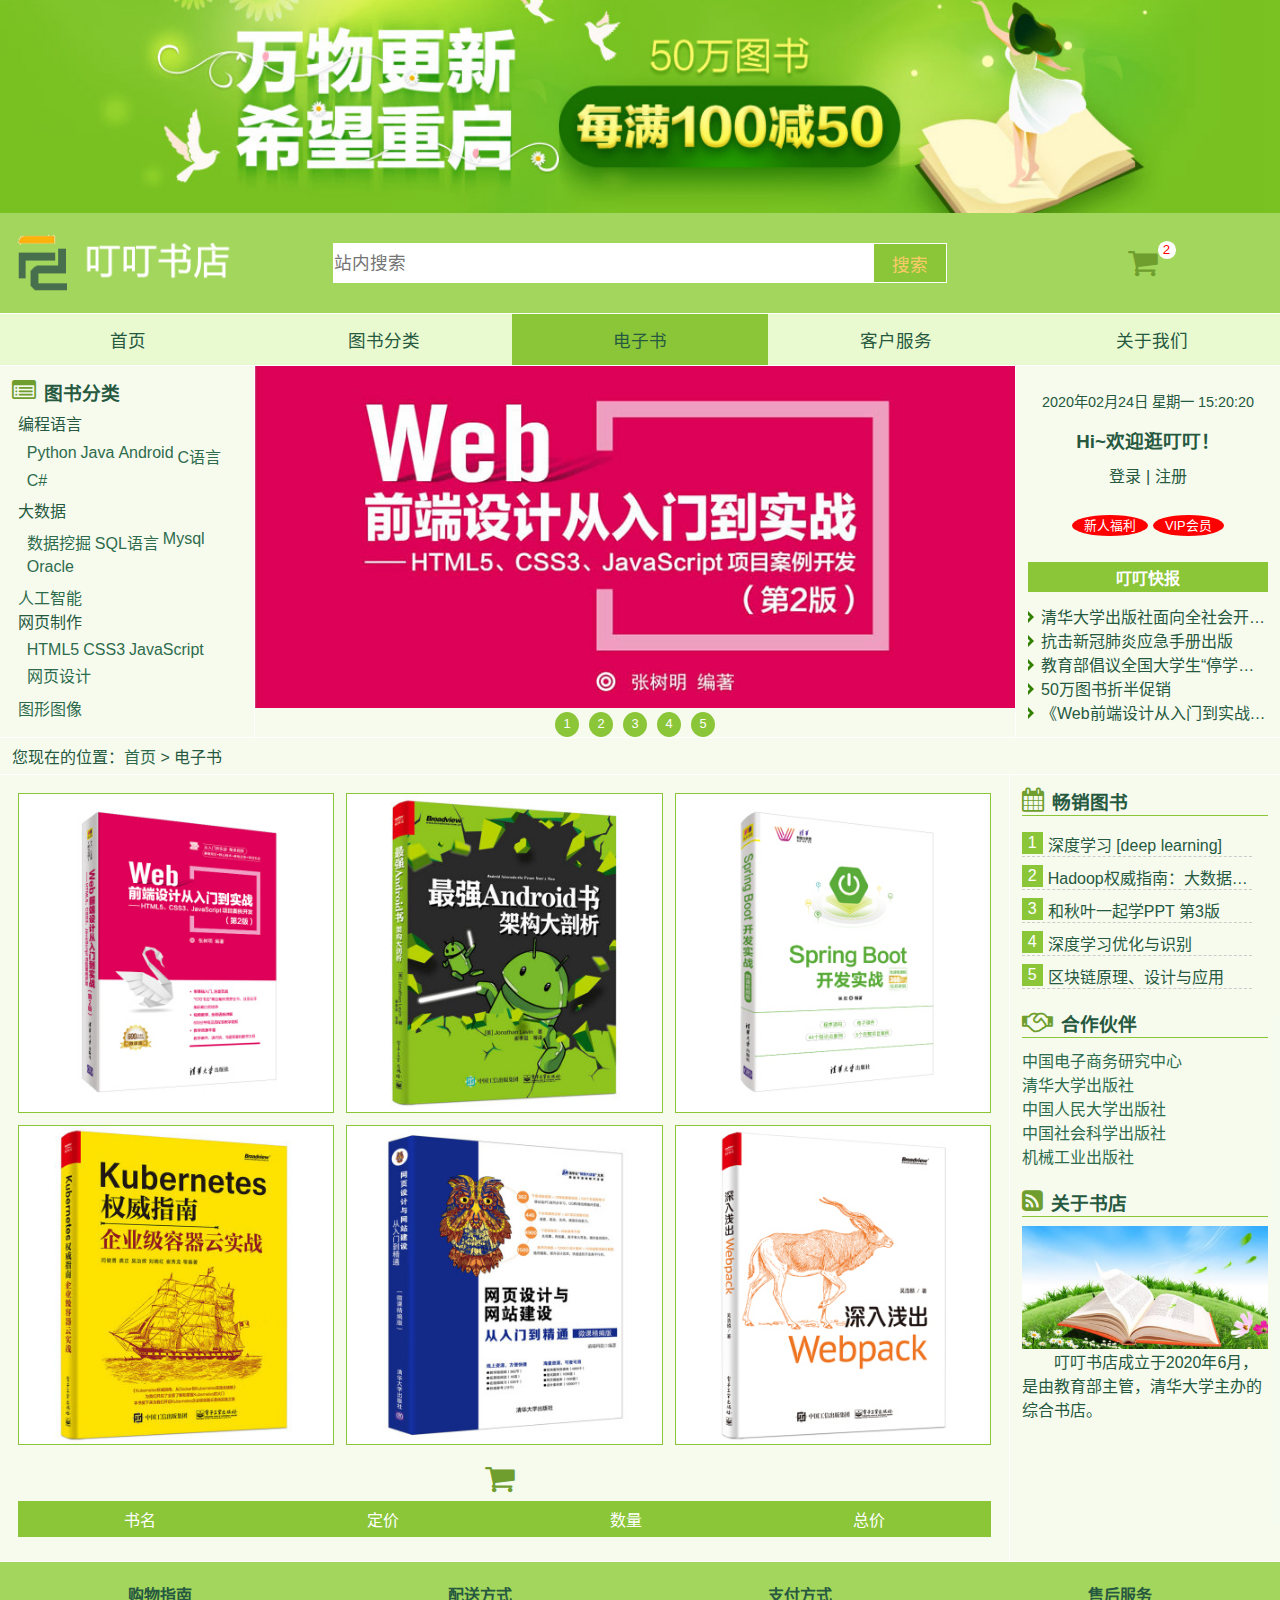
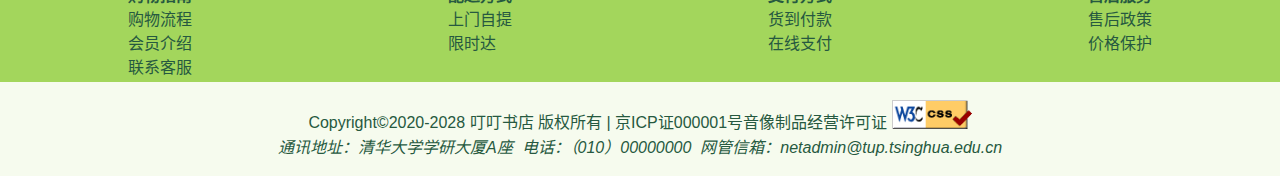
<file: ebook.html>
<!DOCTYPE html>
<html lang="zh-CN">

<head>
    <meta charset="UTF-8">
    <meta http-equiv="X-UA-Compatible" content="IE=edge">
    <meta name="viewport" content="width=device-width,initial-scale=1.0">
    <title>电子书</title>
    <meta name="keywords" content="网上书店,计算机,前端技术">
    <meta name="description" content="叮叮书店是销售信息技术及相关图书的垂直网站">
    <meta name="robots" content="index,follow">
    <link rel="icon" href="images/favicon.ico">
    <link rel="stylesheet" href="css/style.css">
    <style>
        nav ul li:nth-child(3) {background-color: hsl(85,55%,50%);}
        @media screen and (max-width: 360px) {
                /* 内容顶部不显示。 */
                #main-content-top {display: none;}
            }
    </style>
    <script>
        window.addEventListener('load',function(){
            //获取全部的图书商品
            let oDrag = [...document.querySelectorAll(".img-list")];
            //遍历每一个图书商品添加dragstart事件
            oDrag.forEach(item => {
                item.addEventListener("dragstart", function (e) {
                    let oDtf = e.dataTransfer;
                    oDtf.setData("text/html", `<li class='list-record'><span>${this.title}</span><span>${this.alt}</span><span>1</span><span>${this.alt}</span></li>`);
                }, false);
            });
            let oCart = document.getElementById("ulcart");
            //添加目标元素的drop事件行为
            oCart.addEventListener("drop", function (e) {
                let oDtf = e.dataTransfer;
                let sHtml = oDtf.getData("text/html");
                oCart.innerHTML += sHtml;
                e.preventDefault();
                e.stopPropagation();
            }, false);
            //添加页面的dragover事件行为
            document.addEventListener('dragover', function (e) {
                e.preventDefault();
            }, false);
            //添加页面drop事件行为
            document.addEventListener('drop', function (e) {
                e.preventDefault();
            }, false);
        },false);
    </script>
</head>

<body>
    <!--顶部广告-->
    <!-- class="center"用于将元素居中 -->
    <div id="top-advert" class="center"><a href="#."><img src="images/top-advert.jpg" alt=""></a></div>
    <!-- id="sticky"用于粘性定位固定页眉和导航菜单 -->
    <div id="sticky">
        <!-- class="full-width"用于元素整个屏幕宽度加背景颜色 -->
        <div class="full-width" id="top">
            <!--页眉-->
            <header id="page-top" class="center">
                <!--网站logo-->
                <div id="logo">
                    <a href="#.">
                        <img src="images/logo.png" alt="叮叮书店">
                    </a>
                </div>
                <!--站内搜索-->
                <div id="search">
                    <form action="index.html" method="get">
                        <input type="search" placeholder="站内搜索"><input type="submit" value="搜索">
                    </form>
                </div>
                <!--购物车-->
                <div id="cart">
                    <ul>
                        <li id="cart-position">
                            <a href="cart.html" class="cart-head">
                                <!--购物车图标--><span class="icon-cart"></span><sup>2</sup>
                            </a>
                            <!--购物车下拉列表，当指向购物车显示-->
                            <ul id="dropdown-cart">
                                <li>
                                    <div class="cart-thumb"> <a href="#."> <img src="images/recommend3.jpg" alt="">
                                        </a> </div>
                                    <div class="cart-tittle"> <a href="#.">Spring Boot开发实战</a><br> <span>29.90 x
                                            1</span>
                                    </div>
                                </li>
                                <li>
                                    <div class="cart-thumb"> <a href="#."> <img src="images/new2.jpg" alt="">
                                        </a> </div>
                                    <div class="cart-tittle"> <a href="#.">Kubernetes权威指南</a><br> <span>84.60 x 1</span>
                                    </div>
                                </li>
                                <li id="btn-cart"> <a href="cart.html">去购物车</a> </li>
                            </ul>
                        </li>
                    </ul>
                </div>
            </header>
        </div>
        <!--导航菜单-->
        <nav class="center">
            <ul>
                <li><a href="index.html">首页</a></li>
                <li><a href="category.html">图书分类</a>
                    <ul>
                        <li><a href="#.">编程语言</a></li>
                        <li><a href="#.">大数据</a></li>
                        <li><a href="#.">人工智能</a></li>
                        <li><a href="#.">网页制作</a></li>
                        <li><a href="#.">图形图像</a></li>
                    </ul>
                </li>
                <li><a href="ebook.html">电子书</a></li>
                <li><a href="contact.html">客户服务</a></li>
                <li><a href="about.html">关于我们</a></li>
            </ul>
        </nav>
    </div>
    <!--内容-->
    <main class="center">
        <!--内容顶部-->
        <header id="main-content-top">
            <!--图书分类-->
            <section id="classify">
                <h3>
                    <!--图书分类图标--><span class="icon-classify"></span>图书分类
                </h3>
                <ul>
                    <li>编程语言
                        <ul>
                            <li><a href="#.">Python</a></li>
                            <li><a href="#.">Java</a></li>
                            <li><a href="#.">Android</a></li>
                            <li><a href="#.">C语言</a></li>
                            <li><a href="#.">C#</a></li>
                        </ul>
                    </li>
                    <li>大数据
                        <ul>
                            <li><a href="#.">数据挖掘</a></li>
                            <li><a href="#.">SQL语言</a></li>
                            <li><a href="#.">Mysql</a></li>
                            <li><a href="#.">Oracle</a></li>
                        </ul>
                    </li>
                    <li><a href="#.">人工智能</a>
                    </li>
                    <li>网页制作
                        <ul>
                            <li><a href="#.">HTML5</a></li>
                            <li><a href="#.">CSS3</a></li>
                            <li><a href="#.">JavaScript</a></li>
                            <li><a href="#.">网页设计</a></li>
                        </ul>
                    </li>
                    <li><a href="#.">图形图像</a></li>
                </ul>
            </section>
            <!--横幅广告-->
            <div id="banner">
                <dl>
                    <dt><a href="#." id="a1">1</a><a href="#." id="a2">2</a><a href="#." id="a3">3</a><a href="#."
                            id="a4">4</a><a href="#." id="a5">5</a></dt>
                    <dd><a href="#."><img src="images/b-ad1.jpg" id="b-ad" alt="广告" /></a></dd>
                </dl>
            </div>
            <!--用户新闻-->
            <div id="user-news">
                <!--用户-->
                <section id="user">
                    <div id="date-time">2020年02月24日 星期一 15:20:20</div>
                    <h3>Hi~欢迎逛叮叮！</h3>
                    <div><a href="#." class="login">登录</a> | <a href="#." class="login">注册</a></div>
                    <div><a href="#." id="btn-new">新人福利</a> <a href="#." id="btn-vip">VIP会员</a></div>
                </section>
                <!--新闻-->
                <section id="news">
                    <div>
                        <h4>叮叮快报</h4>
                    </div>
                    <ul>
                        <li><a href="#.">清华大学出版社面向全社会开放资源一览</a></li>
                        <li><a href="#.">抗击新冠肺炎应急手册出版</a></li>
                        <li><a href="#.">教育部倡议全国大学生“停学不停课”</a></li>
                        <li><a href="#.">50万图书折半促销</a></li>
                        <li><a href="#.">《Web前端设计从入门到实战》限时免费</a></li>
                    </ul>
                </section>
            </div>
        </header>
        <!--面包屑导航-->
        <section class="crumb-nav">您现在的位置：<a href="index.html">首页</a> &gt; 电子书</section>
        <!--主要内容-->
        <div id="main-content">
            <!-- 左边内容 -->
            <div id="main-content-left">
                <div class="list">
                    <ul>
                        <li><a href="details.html"><img src="images/recommend1.jpg" id="img01" class="img-list" draggable="true" alt="58" title="《Web前端设计从入门到实战——HTML5、CSS3、JavaScript项目案例开发》"></a></li>
                        <li><a href="details.html"><img src="images/recommend2.jpg" id="img02" class="img-list" draggable="true" alt="98" title="《最强Android架构大剖析》"></a></li>
                        <li><a href="details.html"><img src="images/recommend3.jpg" id="img03" class="img-list" draggable="true" alt="48" title="《Spring Boot开发实战》"></a></li>
                        <li><a href="details.html"><img src="images/new2.jpg" id="img04" class="img-list" draggable="true" alt="38" title="《Kubernetes权威指南》"></a></li>
                        <li><a href="details.html"><img src="images/new4.jpg" id="img05" class="img-list" draggable="true" alt="28" title="《网页设计与网站建设从入门到精通》"></a></li>
                        <li><a href="details.html"><img src="images/new3.jpg" id="img06" class="img-list" draggable="true" alt="28" title="《深入浅出Webpack》"></a></li>
                    </ul>
                </div>
                <div id="ulcart">
                    <div><span class="icon-cart"></span></div>
                    <ul>
                        <li class="list-title">
                            <span>书名</span>
                            <span>定价</span>
                            <span>数量</span>
                            <span>总价</span>
                        </li>
                    </ul>
                </div>
            </div>
            <!-- 右边边栏 -->
            <aside>
                <!--畅销图书-->
                <section id="best-selling">
                    <div class="title">
                        <h3>
                            <!--畅销图书图标--><span class="icon-sell"></span>畅销图书
                        </h3>
                    </div>
                    <ul>
                        <li>深度学习 [deep learning]
                            <div class="curr">
                                <a href="#.">
                                    <div class="p-img"><img src="images/selling1.jpg" alt=""></div>
                                    <div class="p-name">深度学习 [deep learning]<strong>￥43.50</strong>
                                        <del>￥52.00</del>
                                    </div>
                                </a>
                            </div>
                        </li>
                        <li>Hadoop权威指南：大数据的存储与分析(第4版)，累计销量超过10万册
                            <div class="curr">
                                <a href="#.">
                                    <div class="p-img"><img src="images/selling2.jpg" alt=""></div>
                                    <div class="p-name">Hadoop权威指南：大数据的存储与分析(第4版)，累计销量超过10万册<strong>￥43.50</strong>
                                        <del>￥52.00</del>
                                    </div>
                                </a>
                            </div>
                        </li>
                        <li>和秋叶一起学PPT 第3版
                            <div class="curr">
                                <a href="#.">
                                    <div class="p-img"><img src="images/selling3.jpg" alt=""></div>
                                    <div class="p-name">和秋叶一起学PPT 第3版<strong>￥43.50</strong>
                                        <del>￥52.00</del>
                                    </div>
                                </a>
                            </div>
                        </li>
                        <li>深度学习优化与识别
                            <div class="curr">
                                <a href="#.">
                                    <div class="p-img"><img src="images/selling4.jpg" alt=""></div>
                                    <div class="p-name">深度学习优化与识别<strong>￥43.50</strong>
                                        <del>￥52.00</del>
                                    </div>
                                </a>
                            </div>
                        </li>
                        <li>区块链原理、设计与应用
                            <div class="curr">
                                <a href="#.">
                                    <div class="p-img"><img src="images/selling5.jpg" alt=""></div>
                                    <div class="p-name">区块链原理、设计与应用<strong>￥43.50</strong>
                                        <del>￥52.00</del>
                                    </div>
                                </a>
                            </div>
                        </li>
                    </ul>
                </section>
                <!--合作伙伴-->
                <section id="partner">
                    <div class="title">
                        <h3>
                            <!--合作伙伴图标--><span class="icon-partner"></span>合作伙伴
                        </h3>
                    </div>
                    <ul>
                        <li><a href="#.">中国电子商务研究中心</a></li>
                        <li><a href="#.">清华大学出版社</a></li>
                        <li><a href="#.">中国人民大学出版社</a></li>
                        <li><a href="#.">中国社会科学出版社</a></li>
                        <li><a href="#.">机械工业出版社</a></li>
                    </ul>
                </section>
                <!--关于书店-->
                <section id="about">
                    <div class="title">
                        <h3>
                            <!--关于书店图标--><span class="icon-about"></span>关于书店
                        </h3>
                    </div>
                    <div class="content">
                        <img src="images/about-bookstore.jpg" alt="">
                        <p>叮叮书店成立于2020年6月，是由教育部主管，清华大学主办的综合书店。</p>
                    </div>
                </section>
            </aside>
        </div>
    </main>
    <div class="full-width">
        <!--页脚-->
        <footer class="center">
            <!-- 购物指南 -->
            <div class="col">
                <h4>购物指南</h4>
                <ul>
                    <li><a href="#.">购物流程</a></li>
                    <li><a href="#.">会员介绍</a></li>
                    <li><a href="#.">联系客服</a></li>
                </ul>
            </div>
            <!-- 配送方式 -->
            <div class="col">
                <h4>配送方式</h4>
                <ul>
                    <li><a href="fingerGuessing.html">上门自提</a></li>
                    <li><a href="#.">限时达</a></li>
                </ul>
            </div>
            <!-- 支付方式 -->
            <div class="col">
                <h4>支付方式</h4>
                <ul>
                    <li><a href="#.">货到付款</a></li>
                    <li><a href="#.">在线支付</a></li>
                </ul>
            </div>
            <!-- 售后服务 -->
            <div class="col">
                <h4>售后服务</h4>
                <ul>
                    <li><a href="#.">售后政策</a></li>
                    <li><a href="#.">价格保护</a></li>
                </ul>
            </div>
        </footer>
    </div>
    <!--版权信息-->
    <div id="copyright" class="center">
        <div>Copyright&copy;2020-2028 <a href="index.html">叮叮书店</a> 版权所有 | 京ICP证000001号音像制品经营许可证
            <a href="http://jigsaw.w3.org/css-validator/check/referer">
                <img src="images/vcss.gif" alt="Valid CSS!">
            </a>
        </div>
        <address>通讯地址：清华大学学研大厦A座&nbsp;&nbsp;电话：（010）00000000&nbsp;&nbsp;网管信箱：netadmin@tup.tsinghua.edu.cn
        </address>
    </div>
</body>

</html>
</file>
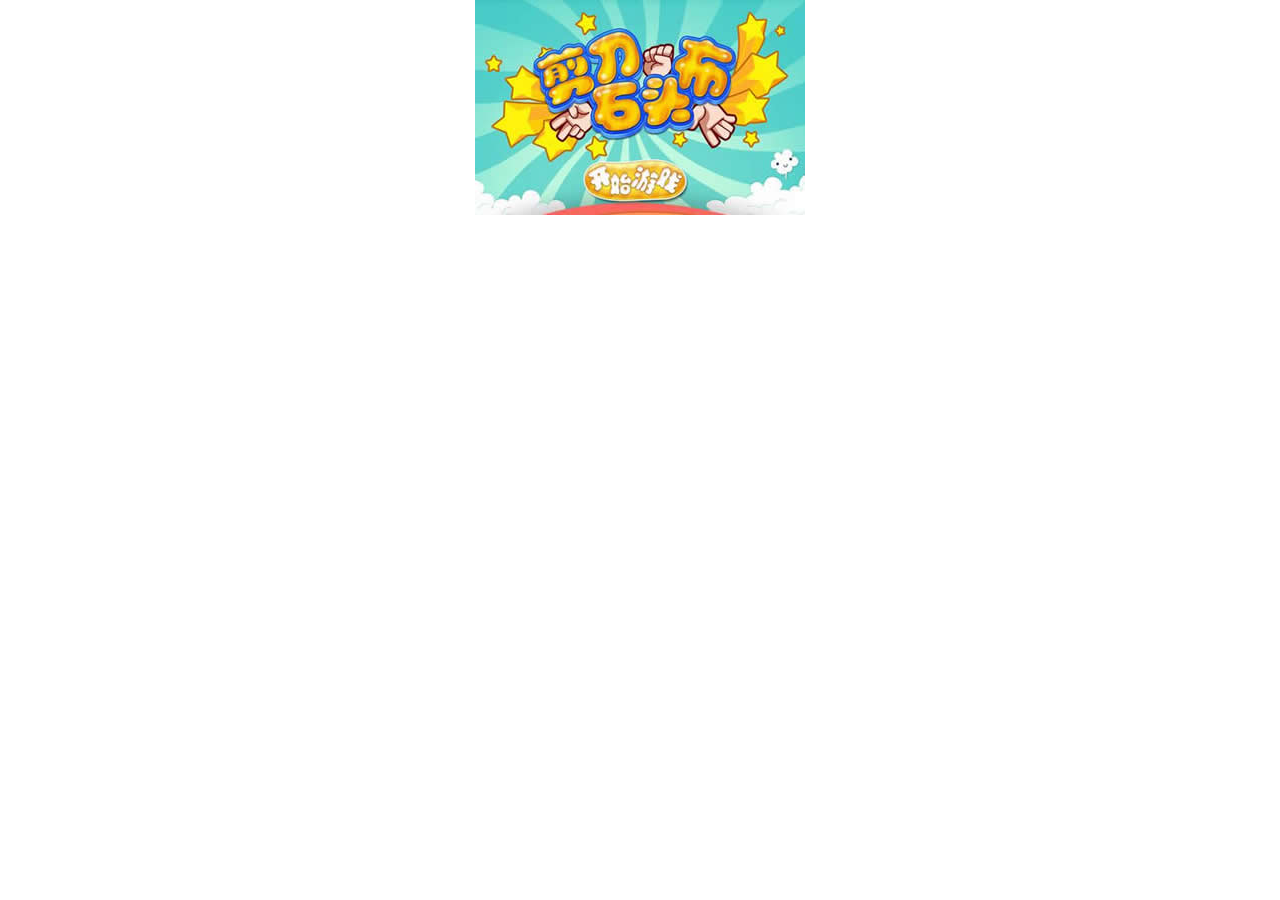
<file: fingerGuessing.html>
﻿<!DOCTYPE html>
<html lang="zh-CN">

<head>
    <meta http-equiv="X-UA-Compatible" content="IE=edge">
    <meta name="viewport" content="width=device-width, initial-scale=1.0">
    <meta charset="UTF-8">
    <title>石头剪子布</title>
    <link href="css/fingerGuessing.css" type="text/css" rel="stylesheet">
</head>

<body>
    <div id="guess">
        <!--游戏开始界面-->
        <div id="start"><img src="images/start.jpg" id="startgame"></div>
        <!--游戏记录界面-->
        <div id="display">
            <div class="text">
                <h2>生命值</h2>
                <p id="guesscount">10</p>
                <h2>积分</h2>
                <p id="integral">0</p>
            </div>
            <!--显示系统和玩家选择（石头剪子布）的图像-->
            <img src="images/noselect.jpg" id="system"><img src="images/noselect.jpg" id="player">
            <div class="text">
                <h2>玩家</h2>
                <p id="playerwincount">0</p>
                <h2>AI</h2>
                <p id="systemwincount">0</p>
            </div>
        </div>
        <!--玩家选择界面-->
        <div id="select">
            <img src="images/1.jpg" id="playerselect1" title="布"><img src="images/2.jpg" id="playerselect2"
                title="剪子"><img src="images/3.jpg" id="playerselect3" title="石头">
        </div>
        <!--游戏结束界面-->
        <div id="over"></div>
    </div>
    <script src="js/fingerGuessing.js"></script>
</body>

</html>
</file>
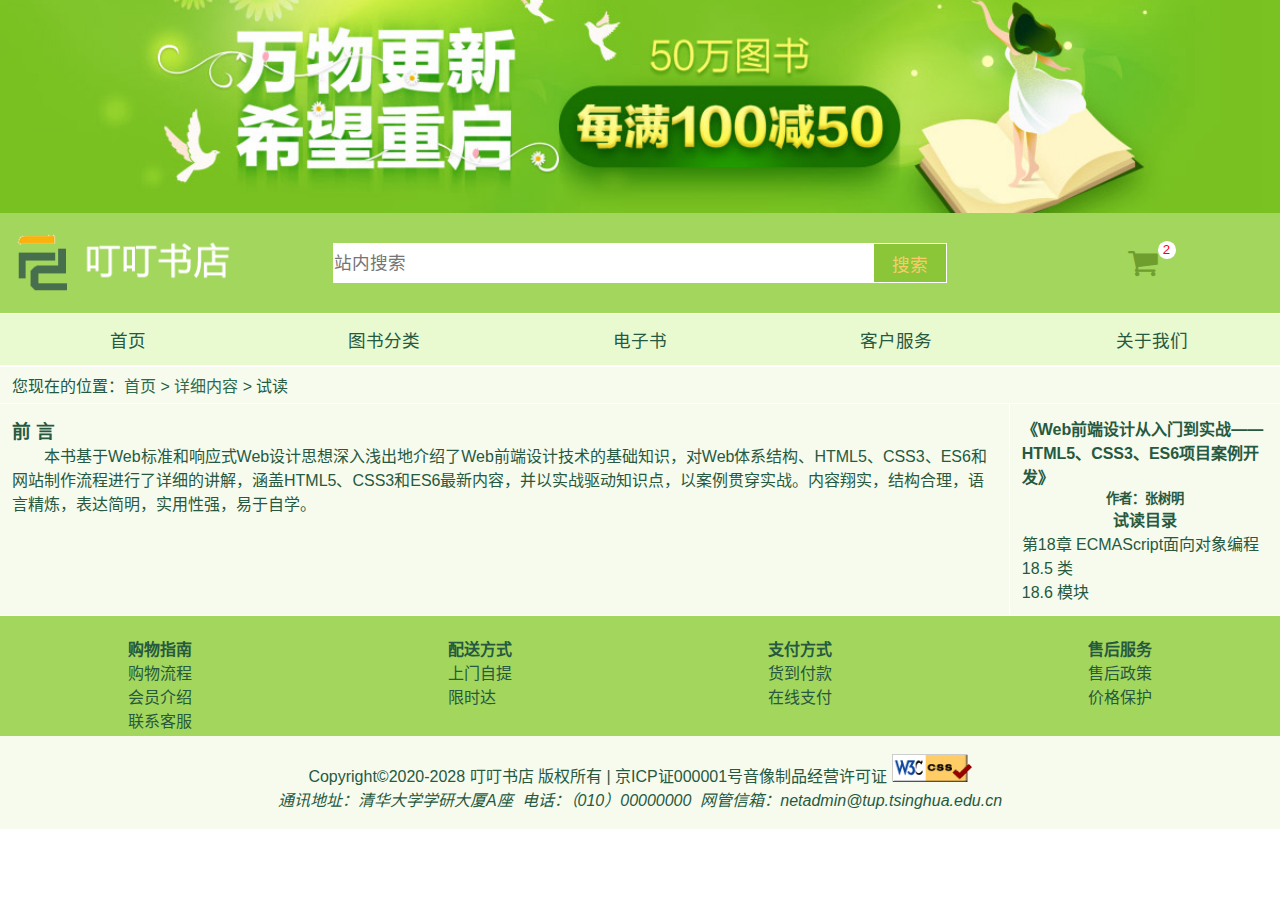
<file: read.html>
﻿<!DOCTYPE html>
<html lang="zh-CN">

<head>
    <meta charset="UTF-8">
    <meta http-equiv="X-UA-Compatible" content="IE=edge">
    <meta name="viewport" content="width=device-width, initial-scale=1.0">
    <title>试读</title>
    <meta name="keywords" content="网上书店,计算机,前端技术">
    <meta name="description" content="叮叮书店是销售信息技术及相关图书的垂直网站">
    <meta name="robots" content="index,follow">
    <link rel="icon" href="images/favicon.ico">
    <link rel="stylesheet" href="css/style.css">
    <script>
        window.onload = function () {
            document.getElementById("chapter18-5").onclick = function () {
                ajaxcontent("chapter18-5.html")
            }
            document.getElementById("chapter18-6").onclick = function () {
                ajaxcontent("chapter18-6.html")
            }
        }

        function ajaxcontent(pagename) {
            let XHR;
            if (window.XMLHttpRequest) {
                XHR = new XMLHttpRequest();
            } else {
                XHR = new ActiveXObject("Microsoft.XMLHTTP");
            }
            XHR.onreadystatechange = function () {
                if (XHR.readyState == 4 && XHR.status == 200) {
                    document.getElementById("Ajaxcontent").innerHTML = XHR.responseText;
                }
            }
            XHR.open("GET", pagename, true);
            XHR.send();
        }
    </script>
</head>

<body>
    <!--顶部广告-->
    <div id="top-advert" class="center"><a href="#."><img src="images/top-advert.jpg" alt=""></a></div>
    <!--页眉-->
    <div id="sticky">
        <div class="full-width" id="top">
            <header id="page-top" class="center">
                <!--网站logo-->
                <div id="logo">
                    <a href="#.">
                        <img src="images/logo.png" alt="叮叮书店">
                    </a>
                </div>
                <!--站内搜索-->
                <div id="search">
                    <form action="index.html" method="get">
                        <input type="search" placeholder="站内搜索"><input type="submit" value="搜索">
                    </form>
                </div>
                <!--购物车-->
                <div id="cart">
                    <ul>
                        <li id="cart-position">
                            <a href="cart.html" class="cart-head"><span class="icon-cart"></span><sup>2</sup></a>
                            <ul id="dropdown-cart">
                                <li>
                                    <div class="cart-thumb"> <a href="#."> <img src="images/recommend3.jpg" alt="">
                                        </a> </div>
                                    <div class="cart-tittle"> <a href="#.">Spring Boot开发实战</a><br> <span>29.90 x
                                            1</span>
                                    </div>
                                </li>
                                <li>
                                    <div class="cart-thumb"> <a href="#."> <img src="images/new2.jpg" alt="">
                                        </a> </div>
                                    <div class="cart-tittle"> <a href="#.">Kubernetes权威指南</a><br> <span>84.60 x 1</span>
                                    </div>
                                </li>
                                <li id="btn-cart"> <a href="cart.html">去购物车</a> </li>
                            </ul>
                        </li>
                    </ul>
                </div>
            </header>
        </div>
        <!--导航菜单-->
        <nav class="center">
            <ul>
                <li><a href="index.html">首页</a></li>
                <li><a href="category.html">图书分类</a>
                    <ul>
                        <li><a href="#.">编程语言</a></li>
                        <li><a href="#.">大数据</a></li>
                        <li><a href="#.">人工智能</a></li>
                        <li><a href="#.">网页制作</a></li>
                        <li><a href="#.">图形图像</a></li>

                    </ul>
                </li>
                <li><a href="ebook.html">电子书</a></li>
                <li><a href="contact.html">客户服务</a></li>
                <li><a href="about.html">关于我们</a></li>

            </ul>
        </nav>
    </div>
    <!--内容-->
    <main class="center">
        <!--面包屑导航-->
        <div class="crumb-nav">您现在的位置：<a href="index.html">首页</a> &gt; <a href="details.html">详细内容</a> &gt; 试读</div>
        <!--主要内容-->
        <div id="main-content">
            <!-- 左边内容 -->
            <div id="main-content-left">
                <section id="Ajaxcontent">
                    <h3>前 言</h3>
                    <p>本书基于Web标准和响应式Web设计思想深入浅出地介绍了Web前端设计技术的基础知识，对Web体系结构、HTML5、CSS3、ES6和网站制作流程进行了详细的讲解，涵盖HTML5、CSS3和ES6最新内容，并以实战驱动知识点，以案例贯穿实战。内容翔实，结构合理，语言精炼，表达简明，实用性强，易于自学。
                    </p>
                </section>
            </div>
            <!-- 右边边栏 -->
            <aside>
                <div class="read-bar">
                    <h4>《Web前端设计从入门到实战——HTML5、CSS3、ES6项目案例开发》</h4>
                    <h5>作者：张树明</h5>
                    <h4>试读目录</h4>
                </div>
                <div class="read-list">
                    <dl>
                        <dt>第18章  ECMAScript面向对象编程</dt>
                        <dd><a href="#" id="chapter18-5">18.5  类</a></dd>
                        <dd><a href="#" id="chapter18-6">18.6  模块</a></dd>
                    </dl>
                </div>
            </aside>
        </div>
    </main>
    <!--页脚-->
    <div class="full-width">
        <footer class="center">
            <div class="col">
                <h4>购物指南</h4>
                <ul>
                    <li><a href="#.">购物流程</a></li>
                    <li><a href="#.">会员介绍</a></li>
                    <li><a href="#.">联系客服</a></li>
                </ul>
            </div>

            <div class="col">
                <h4>配送方式</h4>
                <ul>
                    <li><a href="#.">上门自提</a></li>
                    <li><a href="#.">限时达</a></li>
                </ul>
            </div>

            <div class="col">
                <h4>支付方式</h4>
                <ul>
                    <li><a href="#.">货到付款</a></li>
                    <li><a href="#.">在线支付</a></li>
                </ul>
            </div>

            <div class="col">
                <h4>售后服务</h4>
                <ul>
                    <li><a href="#.">售后政策</a></li>
                    <li><a href="#.">价格保护</a></li>
                </ul>
            </div>
        </footer>
    </div>
    <!--版权信息-->
    <div id="copyright" class="center">
        <div>Copyright&copy;2020-2028 <a href="index.html">叮叮书店</a> 版权所有 | 京ICP证000001号音像制品经营许可证
            <a href="http://jigsaw.w3.org/css-validator/check/referer">
                <img src="images/vcss.gif" alt="Valid CSS!">
            </a>
        </div>
        <address>通讯地址：清华大学学研大厦A座&nbsp;&nbsp;电话：（010）00000000&nbsp;&nbsp;网管信箱：netadmin@tup.tsinghua.edu.cn
        </address>
    </div>
</body>

</html>
</file>
<file: css/style.css>
﻿/* Chapter10 */
/* 公共 */
/* 清除所有元素默认的内、外边距。*/
*{ padding: 0px; margin: 0px; } 
/* 目前基于安卓的移动设备逻辑分辨率最小宽度为320px。margin: 0 auto将整个页面内容自动居中。*/
.center { width:100%; max-width:1280px; min-width:320px; margin: 0 auto; } 
img { width: 100%; height: 100%; border: 0px;} 
.full-width { width: 100%; }

/* 布局 */
/* 顶部广告 */
#top-advert a {display: flex; flex-flow: row nowrap; } 

/* 页眉采用网格布局，网格模板区域定位，站内搜索占3列。 */
#page-top { display: grid; grid-template-columns: repeat(5, 1fr); grid-template-rows:100px; grid-template-areas: "lg sr sr sr cr";} 
/* logo网格项目内容居中。 */
#logo {justify-self:center;align-self:center; grid-area: lg;} 
/* 站内搜索网格项目内容居中。 */
#search { justify-self:center; align-self:center; grid-area: sr; } 
/* 购物车网格项目内容居中。 */
#cart { align-self: center; justify-self: center; grid-area: cr; }

/* 导航菜单 */
nav {border-bottom: 1px solid hsl(0, 50%, 100%); border-top: 1px solid hsl(0, 50%, 100%); } 

/* 内容顶部采用网格布局，网格线定位。 */
#main-content-top { display: grid; grid-template-columns: repeat(5, 1fr); }  
/* 图书分类列表的子列表设为伸缩盒，按行显示。一般情况下内外边距理想的视觉距离是12px。 */
#classify { padding: 12px 12px 0 12px; } 
#classify ul ul { display: flex; flex-flow: row wrap; } 
#classify ul ul li { margin:2px; } 
/* 横幅广告占3列。 */
#banner { grid-column-end: span 3; margin: 0px 1px; } 
/* 用户部分设为伸缩盒，按列显示。 */
#user { display: flex; flex-flow: column wrap; align-items: center; justify-content: space-evenly; margin-bottom: 12px;} 
/* 主要内容设为伸缩盒，按行显示。 */
#main-content { display: flex; flex-flow: row wrap; margin: 1px 0px; } 
/* 左边内容扩展比例为4。 */
#main-content-left { flex: 4; margin-right: 1px; padding: 12px; } 
/* 本周推荐、最近新书、最近促销的内容设为伸缩盒，按行显示，不能换行。 */
.content { display: flex; flex-flow: row nowrap; margin-bottom: 10px;} 
/* 设置本周推荐、最近新书、最近促销内容单元为包含块。 */
.content-item{ position: relative; box-sizing: border-box; padding: 0 2px; } 
/* 设置本周推荐、最近新书、最近促销内容单元的显示内容为伸缩盒，按列显示，设为包含块。 */
.description,.recommend-description,.new-description { display: flex; flex-flow: column; align-items: center; position: relative; } 
/* 本周推荐、最近新书、最近促销内容单元的显示内容里的单价信息靠左对齐。 */
.description span,.recommend-description span,.new-description span{ align-self: flex-start; }
/* 右边边栏扩展比例为1。 */
aside { flex: 1; padding: 12px; } 
/* 关于书店设为伸缩盒，按行显示，可以换行，这样文字显示在下1行。 */
#about .content{flex-flow: row wrap;}

/* 页脚设为伸缩盒，内容单元按行显示。 */
footer {display: flex;flex-flow:row wrap;min-height: 100px;align-items: flex-start; padding-top: 20px;} 
/* 页脚内容单元的显示内容设为伸缩盒，按列显示。 */
footer .col { flex: 1;display: flex;flex-flow: column; align-items: center;} 
/* 版权信息设为伸缩盒，内容单元按列显示。 */
#copyright{display: flex;justify-content: center;align-items: center;flex-flow: column; }
#copyright img{max-width: 80px;} 

/* Chapter11 */
/* 文本 */
* { font-family:"微软雅黑", sans-serif; color: hsl(150, 40%, 25%); list-style-type: none; } 
p { text-indent: 2rem;} 

/* 页眉和导航菜单粘性定位，位于页面顶部。 */
#sticky{position: sticky;top:0;z-index: 100; width: 100%;}
/* 页眉 */
/* 设置.full-width元素整个宽度背景颜色。 */
.full-width { background-color: hsl(85, 60%, 60%); } 
/* 站内搜索外观 */
#search {width:80%; min-width:320px; height: 100%; }
#search form{display: flex; flex-flow: row nowrap; height: 100%; justify-content: center;align-items: center; }
#search input[type="search"] { width: 100%; }
#search input[type="search"] { background-color: hsl(0,100%,100%); font-size:1.1rem; border: 1px solid hsl(0,100%,100%); height:40%;} 
#search input[type="submit"] { background-color: hsl(85, 55%, 50%); font-size:1.1rem; border:1px solid hsl(0,100%,100%); padding: 0 18px; color:hsl(40,95%,70%); height:40%;} 
/* 导航菜单 */
nav { background-color: hsl(85, 80%, 90%);} 

/* 内容顶部 */
/* 图书分类 */
#classify { background-color: hsla(85, 60%, 60%,0.1);} 
/* 横幅广告外观 */
#banner { background-color: hsla(85, 60%, 60%,0.1);} 
#banner dl{display: flex;flex-flow: column;}
/* 设置定义列表项dl里的dt在下面显示，超链接外观为圆形。 */
#banner dt { display: flex; justify-content: center; align-items: center; order: 1; } 
#banner dt a { display: flex; justify-content: center; align-items: center; width:24px; height:24px; border-radius:50%;padding: 0 0 1px 0; margin:0 5px; background-color:hsl(85, 55%, 50%); color:hsl(0,0%,100%); text-decoration:none; font-size:0.8rem; } 
/* 用户新闻外观 */
#user-news { background-color: hsla(85, 60%, 60%,0.1); padding:12px;} 
#user div{line-height: 3rem;}
#date-time{font-size: 0.9rem;}
/* 设置超链接新人福利和VIP会员外观 */
#user #btn-new,#user #btn-vip { background-color: hsl(0,100%,50%); color: hsl(0,100%,100%);padding: 3px 12px; font-size: 0.8rem; border-radius: 50%; } 
#news h4 { text-align: center; background-color: hsl(85, 55%, 50%); color: hsl(0,100%,100%); padding: 3px 0px; margin: 12px 0px;} 
/* 设置新闻列表项内容溢出部分不显示，溢出部分用省略号替代显示。 */
#news li { list-style-image: url(../images/bullet.png); list-style-position: inside;overflow: hidden; text-overflow: ellipsis;max-width: 240px;white-space: nowrap; } 

/* 主要内容 */
/* 左边内容 */
#main-content-left { background-color: hsla(85, 60%, 60%,0.1); } 
/* 本周推荐、最近新书、最近促销外观 */
/* 最近新书标志绝对定位在左上角 */
.mark{background-color: hsl(150, 40%, 30%);color: hsl(0,100%,100%);position: absolute;border-radius: 50%;min-width: 36px; min-height: 35px;font-size: 1rem; text-align: center;padding-top: 6px;padding-left: 2px;box-sizing: border-box;z-index: 1;top:5px;left:5px;}
/* 最近促销标志绝对定位在左上角。 */
.mark1{background-color: hsl(0,100%,50%);color: hsl(0,100%,100%);position: absolute;border-radius: 50%;min-width: 36px; min-height: 35px;font-size: 1rem; text-align: center;padding-top: 6px;padding-left: 2px;box-sizing: border-box;z-index: 1;top:5px;left:5px;}
/* 本周推荐、最近新书、最近促销单元内容按列显示。 */
.description,.recommend-description,.new-description { display: flex; flex-flow: column; align-items: center;position: relative;padding: 5px;} 
.description h3,.recommend-description h3,.new-description h3{margin: 10px 0px;text-align: center;}
.description span,.recommend-description span,.new-description span{ align-self: flex-start; } 
/* 右边边栏 */
aside { background-color: hsla(85, 60%, 60%,0.1); }
/* 版权信息背景色 */ 
#copyright{background-color: hsla(85, 60%, 60%,0.1);padding: 18px 0px;}

/* Chapter12 */
/* 水平菜单 */
nav ul { display: flex; flex-flow: row wrap;} 
/* 垂直菜单 */
/* nav ul { display: flex; flex-flow: column wrap; min-width: 100%;}  */
/* 5个菜单项宽度各占20%，共100%。 */
nav ul li { width: 20%; }
nav ul a { display: flex; align-items: center; justify-content: center; text-decoration: none; font-size:110%; font-weight: normal; margin: 0 1px;padding: 5% 0;} 
nav ul a:hover { background-color: hsl(85, 55%, 50%); color: hsl(0,0%,100%); } 
/* 多级菜单 */
nav ul li { position: relative; } 
nav ul ul { visibility: hidden; position: absolute; background:hsl(85, 55%, 50%); width: 100%;} 
nav ul ul li{width: 100%;}
nav ul ul li a{border-top:1px solid hsl(0,0%,100%) ;}
nav ul li:hover ul { visibility: visible; z-index: 100; }

/* 栏目图标字体 */
@font-face { font-family: 'FontAwesome'; src: url('../fonts/fontawesome-webfont.woff'); src: url('../fonts/fontawesome-webfont.eot'), url('../fonts/fontawesome-webfont.woff2'), url('../fonts/fontawesome-webfont.ttf'), url('../fonts/fontawesome-webfont.svg'); font-weight: normal; font-style: normal; } 
/* 设置栏目标题图标样式 */
[class^="icon"] { font-family: FontAwesome; font-size: 1.5rem; display: flex; align-items: center; float: left; margin-right: 0.5rem; font-weight: normal; color:hsl(85, 55%, 40%); } 
/* 本周推荐标题图标 */
.icon-book:before { content: "\f02d"; } 
/* 最近新书标题图标 */
.icon-new:before { content: "\f044"; } 
/* 图书分类标题图标 */
.icon-classify:before { content: "\f022"; } 
/* 最近促销标题图标 */
.icon-sale:before { content: "\f295"; } 
/* 畅销图书标题图标 */
.icon-sell:before { content: "\f073"; } 
/* 合作伙伴标题图标 */
.icon-partner:before { content: "\f2b5"; } 
/* 关于书店标题图标 */
.icon-about:before {content: "\f143";}
/* 客户服务标题图标，在contact.html页面上。 */
.icon-contact:before { content: "\f199"; } 
/* 购物车标题图标 */
.icon-cart:before { content: "\f07a"; } 
.title { border-bottom: hsl(85, 55%, 50%) solid 1px; padding-bottom: 1px; margin-bottom: 0.6rem; display: flex; justify-content: space-between; } 

/* 通用超链接伪类 */
a { text-decoration: none; } 
a:hover{color: hsl(85, 55%, 50%);}
/* 图书分类和合作伙伴超连接伪类 */
#partner{margin: 20px 0px;}
#classify li a,#partner li a { text-decoration:none; color: hsl(150, 40%, 30%); } 
#classify a:hover,#partner a:hover { text-decoration:none; color:hsl(85, 55%, 50%); } 
#classify ul{ margin: 0.4rem; } 

/* 本周推荐、最近新书、最近促销单元内容购物车超链接伪类 */
.main-content-cart .icon-cart{ font-size: 1rem; } 
.main-content-cart { align-self: flex-end; background-color:hsla(85, 55%, 50%,0.4); border-radius: 50%;padding:6px 0 6px 6px;} 
.main-content-cart:hover{background-color:hsl(150, 40%, 30%);}
.main-content-cart:hover .icon-cart{color: hsl(0,0%,100%);}

/* 畅销图书样式 */
#best-selling { margin-bottom: 10px; } 
#best-selling ul { margin-top: 1rem; } 
#best-selling li:before { content: counter(listxh); background:hsl(85, 55%, 50%);; padding: 2px 6px; color: hsl(0,0%,100%); margin-right: 5px; vertical-align: top; float: left; } 
/* 内容较多时，溢出部分隐藏，不换行，溢出部分用省略号替代。*/
#best-selling li { counter-increment: listxh;overflow: hidden; white-space: nowrap; text-overflow: ellipsis; margin-top: 8px; border-bottom:hsl(0,0%,80%) dashed 1px; max-width: 230px; } 
.p-img img { width:80px; height:80px; } 
#best-selling .curr .p-img { float: left; } 
#best-selling .curr .p-name strong { color:hsl(0,100%,50%); font-size: 1rem; } 
#best-selling .curr .p-name del { font-size: 1rem; } 
#best-selling .curr { display: none; } 
#best-selling a { color: hsl(0,0%,0%); text-decoration: none; font-size: 1rem; } 
#best-selling li:hover { text-shadow: 1px 4px 4px hsl(85, 55%, 50%); white-space: normal; } 
#best-selling li:hover .selling { display:none; } 
#best-selling li:hover .curr { display:block; } 

/* Chapter13 */
/* 页眉区购物车样式 */
.cart-head .icon-cart{font-size: 2rem; margin:5px 0px;}
#cart-position{ position: relative; } 
#cart li:hover ul { display:block; } 
#cart .cart-head{ text-decoration: none;} 
#cart .cart-head sup{color: hsl(0,100%,50%);background-color: hsl(0,100%,100%); border-radius: 50%;padding: 1px 6px 2px 5px;}
#cart .cart-head:hover sup {color: hsl(150, 40%, 30%);} 
#dropdown-cart { display:none; z-index:100; background-color: hsl(0, 50%, 100%); border:1px solid hsl(85, 55%, 50%); position: absolute; width: 400%; min-width: 180px; max-width: 200px; left: -175%; top:160%; padding:10px 0px; font-size: 1rem; } 
#dropdown-cart li { display: flex; flex-flow: row nowrap; padding:0px 6px; } 
#dropdown-cart li .cart-thumb { flex: 1; } 
#dropdown-cart li .cart-tittle { flex: 2; } 
#dropdown-cart #btn-cart { justify-content: center; } 
#dropdown-cart #btn-cart a{ background-color:hsl(85, 55%, 50%); color: hsl(0,100%,100%); padding: 6px 12px; font-size: 0.8rem; border-radius: 100%;transition:background-color linear 0.5s; } 
#dropdown-cart #btn-cart a:hover{background-color:hsl(0,100%,50%);}

/* 导航菜单背景过渡 */
nav ul a { transition:background-color 0.5s linear; } 
/* 用户栏目超链接新人福利和VIP会员背景过渡 */
#user #btn-new,#user #btn-vip { transition:background-color linear 0.5s;} 
#user #btn-new:hover,#user #btn-vip:hover { background-color: hsl(85, 55%, 50%); } 
/* 本周推荐、最近新书、最近促销单元内容购物车超链接背景过渡 */
.main-content-cart { transition:background-color linear 0.5s;} 
/* 畅销图书列表项文字阴影过渡 */
#best-selling li { transition:text-shadow 1s linear;} 

/* 本周推荐动画效果 */
.recommend-description{perspective: 800px;}
.recommend-description .description-text{height: 100%;width: 100%; ;position: absolute;z-index: -1;visibility: hidden;transition:background linear 1s,transform linear 1s;transform-origin: center bottom;transform: rotateX(90deg);}
.recommend-description .description-text p{color:hsl(0,100%,100%); padding: 18px 12px 18px 14px; font-size: 1rem;}
.recommend-description:hover img{visibility: hidden;}
.recommend-description:hover .description-text{visibility: visible;background-color: hsl(85, 55%, 50%);transform: rotateX(0deg)}
/* 最近新书动画效果 */
.new-description{perspective: 800px;}
.new-description:hover img{transform: rotateY(360deg);transition: 2s;}
/* 最近促销边框过渡 */
.description:hover { border: 1px solid hsl(85, 55%, 50%); } 
/* 本周推荐、最近新书、最近促销栏目查看更多超连接背景滑动效果 */
.title-cover{position: absolute;top:-100%; background-color:hsla(150, 40%, 30%,0.2);width: 100%;height: 100%;}
.title a { text-decoration:none; background: hsl(85, 55%, 50%); color: hsl(0,0%,100%); min-width:120px; display: flex; justify-content: center; height: 30px; align-items: center; padding-bottom: 2px; position: relative;overflow: hidden; } 
.title a:hover .title-cover{transition:0.5s linear;transform: translateY(100%);} 

/* 响应式设计适应移动设备 */
/* 屏幕宽度小于等于720px逻辑分辨率 */
@media screen and (max-width: 720px){
   /* 页眉显示2行，logo和购物车占1行，站内搜索占1行。 */
   #page-top {
      grid-template-areas: 
      "lg lg lg cr cr"
      "sr sr sr sr sr"; }
   /* 站内搜索单独显示1行高度为100%。 */
   #search input[type="search"], #search input[type="submit"]{ height:100%;} 
   #search {width:100%;}   
   /* 内容顶部显示2行，图书分类和用户新闻占1行，横幅广告占1行。 */
   #main-content-top { grid-template-columns: repeat(2, 1fr);grid-template-rows: repeat(2,minmax(50px,auto)); } 
   #classify{grid-row: 1/2; grid-column: 1/2;}
   #user-news{grid-row: 1/2; grid-column: 2/3;}
   #banner { grid-row: 2/3; grid-column: 1/3; }
   /* 设置本周推荐、最近新书、最近促销内容单元可以换行，1行显示2项。 */
   .content{flex-flow: row wrap;}
   .content-item{max-width: 50%;}
}

/* 屏幕宽度小于等于360px逻辑分辨率 */
@media screen and (max-width: 360px){
   /* 顶部广告不显示。 */
   #top-advert{display: none;}
   /* 页眉显示3行，logo、购物车、站内搜索各占1行。 */
   #page-top {grid-template-columns: 1fr;
      grid-template-areas: 
      "lg"
      "cr"
      "sr"; }
   /* 菜单项字号正常大小，显示在1行上。 */
   nav ul a{font-size: 100%;}
   /* 页眉和导航菜单不再固定页面顶部。 */
   #sticky{position:relative;}
   /* 内容顶部显示3行，图书分类、用户新闻、横幅广告各占1行。 */
   #main-content-top { grid-template-columns: repeat(1, 1fr);grid-template-rows: repeat(3,minmax(50px,auto)); } 
   #classify{grid-row: 1/2; grid-column: 1/2; }
   #user-news{grid-row: 2/3; grid-column: 1/2;}
   #banner { grid-row: 3/4; grid-column: 1/2; }
   /* 设置本周推荐、最近新书、最近促销内容单元1行显示1项。 */
   .content-item{ max-width: 100%;}
   #copyright{text-align: center;}
 }

 /* 屏幕宽度小于等于320px逻辑分辨率 */
@media screen and (max-width: 320px){
   /* 菜单项字号缩小，显示在1行上。 */
   nav ul a{font-size: 95%;}
 }

/* Chapter14 */
/* 面包屑导航 */
.crumb-nav{font-size: 1rem; margin: 1px 0px;background-color: hsla(85, 60%, 60%,0.1); padding: 6px 12px;}
.crumb-nav a{text-decoration:none;font-size: 1em;color:hsl(150, 40%, 30%); }
.crumb-nav a:hover {color: hsl(85, 55%, 50%);}

/* 图书分类 category.html */
.short ul{display: flex;flex-flow: row nowrap;}
.short ul li{padding: 6px 12px;}
.icon-sort1:before {content: "\f00a";}
.icon-sort2:before {content: "\f00b";}
.book{border: 1px solid hsl(85, 55%, 50%); padding: 12px;margin: 6px 0px;}
.book,.book-body{display: flex; flex-flow: row wrap;}
.book-left{flex: 1;}
.book-body{flex: 2;}
.col1{flex: 2;height: 100%;margin: 0px 12px;display: flex;flex-flow: column;}
.col2{flex: 1;display: flex;flex-flow: column;justify-content:space-around;align-items: center;}
.col1 h3,.col1 h4,.col1 h5{text-align: center;margin-bottom: 18px;}
.col1 h4{background-color: hsla(85, 55%, 50%,0.4);color: hsl(150, 40%, 30%); padding:6px;}
.col2 .btn-cart{background-color: hsl(150, 40%, 30%);color: hsl(0,100%,100%);padding: 6px 12px; border-radius:20px;}
.col2 .btn-cart .icon-cart{color: hsl(0,100%,100%);}
.icon-star:before {content: "\f005";}
.icon-star{font-size: 1rem;color:hsl(40,95%,70%)}
.checkbox,.rating{margin: 12px;}
.checkbox li,.rating li{margin: 6px 0px;}
.pagination{display: flex;flex-flow: row nowrap;margin: 6px 0px;}
.pagination li{margin: 1px;background-color:hsla(85, 55%, 50%,0.4) ; width: 30px;height: 30px;text-align: center;display: flex;justify-content: center; align-items: center;}
#browser{margin-top: 18px;}
#browser .content{margin-top: 6px;}
.styled:checked{outline: hsl(85, 55%, 50%) 1px solid;}
.styled:checked +label{color: hsl(85, 55%, 50%);}
/* 屏幕宽度小于等于720px逻辑分辨率 */
@media screen and (max-width: 720px){
   .book-body{flex-flow: column wrap;}
   .book-left img{height: 50%;}
}
/* 屏幕宽度小于等于360px逻辑分辨率 */
@media screen and (max-width: 360px){
   .book{flex-flow: column wrap;}
}

/* 电子书 ebook.html */
.list ul{display: grid;grid-template-columns: repeat(3,1fr);}
.list ul li{border: hsl(85, 55%, 50%) 1px solid;margin: 6px;}
#ulcart{display: grid; margin: 12px 6px;}
#ulcart div{justify-self: center;}
#ulcart div .icon-cart{font-size: 2rem;}
#ulcart ul{margin-top: 6px;}
.list-title{display: flex;flex-flow: row wrap;background-color: hsl(85, 55%, 50%);}
.list-title span{color: hsl(0,100%,100%); flex: 1; text-align: center;padding: 6px;}
.list-record {display: flex;flex-flow: row wrap;}
.list-record span{color: hsl(85, 55%, 50%); flex: 1; border: hsl(85, 55%, 50%) 1px solid;margin: 1px;display: flex;justify-content: center;align-items: center;}
/* 屏幕宽度小于等于360px逻辑分辨率 */
@media screen and (max-width: 360px){
   .list ul{grid-template-columns: 1fr;}
   #main-content { flex-flow: column wrap;}
}

/* 客户服务 contact.html*/
.contacts{margin-top: 1rem;}
.contacts p{padding:10px;}
.contact-form {border:hsl(85, 55%, 50%) 1px dashed;font-size:1.1rem; margin: 0 10px;}
.form-subtitle {background:hsl(85, 55%, 50%);color:hsl(0,0%,100%);padding:2px 5px;}
.contact-input {width:300px;border:hsl(0,0%,80%) 1px solid;}
.form-row {padding:2px 10px;font-size: 1rem;}
.form-row-button {margin:5px;}
.send {color:hsl(0,0%,100%);height:30px;width:60px;text-align:center;background-color:hsl(85, 55%, 50%);border: 0px;font-size:1rem; }
#message{visibility: hidden;}
#submitmessage{padding: 12px;font-size: 1rem;}

/* 关于我们 about.html */
#advantage div{display: flex;flex-flow: row wrap;margin: 12px 6px;}
#advantage div h4{flex: 1;}
#advantage div meter{flex: 5;}
#about-img{margin-bottom: 12px;}
#team{display: flex;flex-flow: row wrap;}
#team div{width: 25%; display: flex; flex-flow: column nowrap;justify-content: center;align-items: center;}
/* 屏幕宽度小于等于360px逻辑分辨率 */
@media screen and (max-width: 360px){
   #team div{width: 50%;}
}

/* 详细内容 details.html */
.title-bar{display: flex;flex-flow: row wrap;justify-content: flex-end;}
.information{display: flex;flex-flow: row wrap;margin: 12px;}
.information-cover{flex: 1; margin-right: 12px;}
.information-title{flex: 2;}
.information-content p{border: hsl(85, 55%, 40%) 1px solid;border-radius: 6px;margin: 12px 0px;padding: 12px;}
.information-title h3{text-align: center; margin: 12px;}
.information-title li{margin: 12px;}
.information-title div{display: flex;flex-flow: row wrap;justify-content: center;}
.information-context div{display: flex;flex-flow: row wrap;justify-content:space-between;}
.read{background-color: hsl(85, 55%, 50%);display: block;text-align: center;border-radius: 10px; padding: 6px 36px;}
.read:hover{color: hsl(0,100%,100%);}
/* 屏幕宽度小于等于720px逻辑分辨率 */
@media screen and (max-width: 720px){
   .information{flex-flow: column wrap}
}

/* 购物车 cart.html */
.cart-table h3{margin: 1rem 0;}
/* 表格合并边框 */
.cart-table table{font-size:1.2rem;width: 100%;border-collapse:collapse;margin: 10px 0px;}
.cart-table tr,.cart-table td{border:1px solid hsl(85, 55%, 50%);}
.cart-table td h4{font-size:1rem;}
.cart-table img{width:60px;height:60px;}
.cart-table td:first-child{text-align: center;}
.cart-table td:nth-child(5),.cart-table td:nth-child(4),.cart-table td:nth-child(3){text-align: right;padding-right: 5px;}
.cart-table tr:last-child a{font-size: 1.1rem;text-decoration: none;margin-left: 20px;}
.cart-table tr:last-child a:hover{color:hsl(85, 55%, 50%); }
/* 表格第一行和最后一行背景色 */
.cart-table tr:first-child,.cart-table tr:last-child{line-height: 40px; text-align: center;}

/* 试读 read.html */
.read-bar h4,.read-bar h5{display: flex;justify-content: center;align-items: center;}
</file>
<file: css/fingerGuessing.css>
* {
    padding: 0px;
    margin: 0px;
}
body {
    font-family: "微软雅黑", "sans-serif";
}
#start {
    cursor: pointer;
}
#guess {
    max-width: 330px;
    min-width: 260px;
    margin: 0 auto;
    height: 215px;
    overflow: hidden;/*溢出部分不可见。*/
}

#over {
    max-width: 330px;
    min-width: 260px;
    height: 215px;
    background-image: url("../images/over.jpg");
}

#display, #select {
    /*采用flex布局，子元素水平和垂直都居中。*/
    flex-flow: row wrap;
    justify-content: center;
    align-items: center;
    display: none;
}

.text {
    background-color: #6CD5CB;
    min-width: 91px;
}

.text p {
    color: #FFFFFF;
}

h2, p {
    text-align: center;
}

h2 {
    font-size: .8rem;
}
/*玩家选择石头剪子布图像时，不透明过渡效果。*/
img[id^="playerselect"] {
    transition: opacity 1s ease;
    cursor: pointer;
    opacity: 0.5;
}
img[id^="playerselect"]:hover {
    opacity: 1;
}

#system, #player {
    max-width: 72px;
    min-width: 72px;
    max-height: 80px;
    min-height: 80px;
}
#system,#player{
    margin:0 1px;
}
/*为后添加的元素预设的样式。*/
#overmessage {
    color: #FFFFFF;
    font-size: 1.2rem;
    padding-top: 95px;
}
</file>
